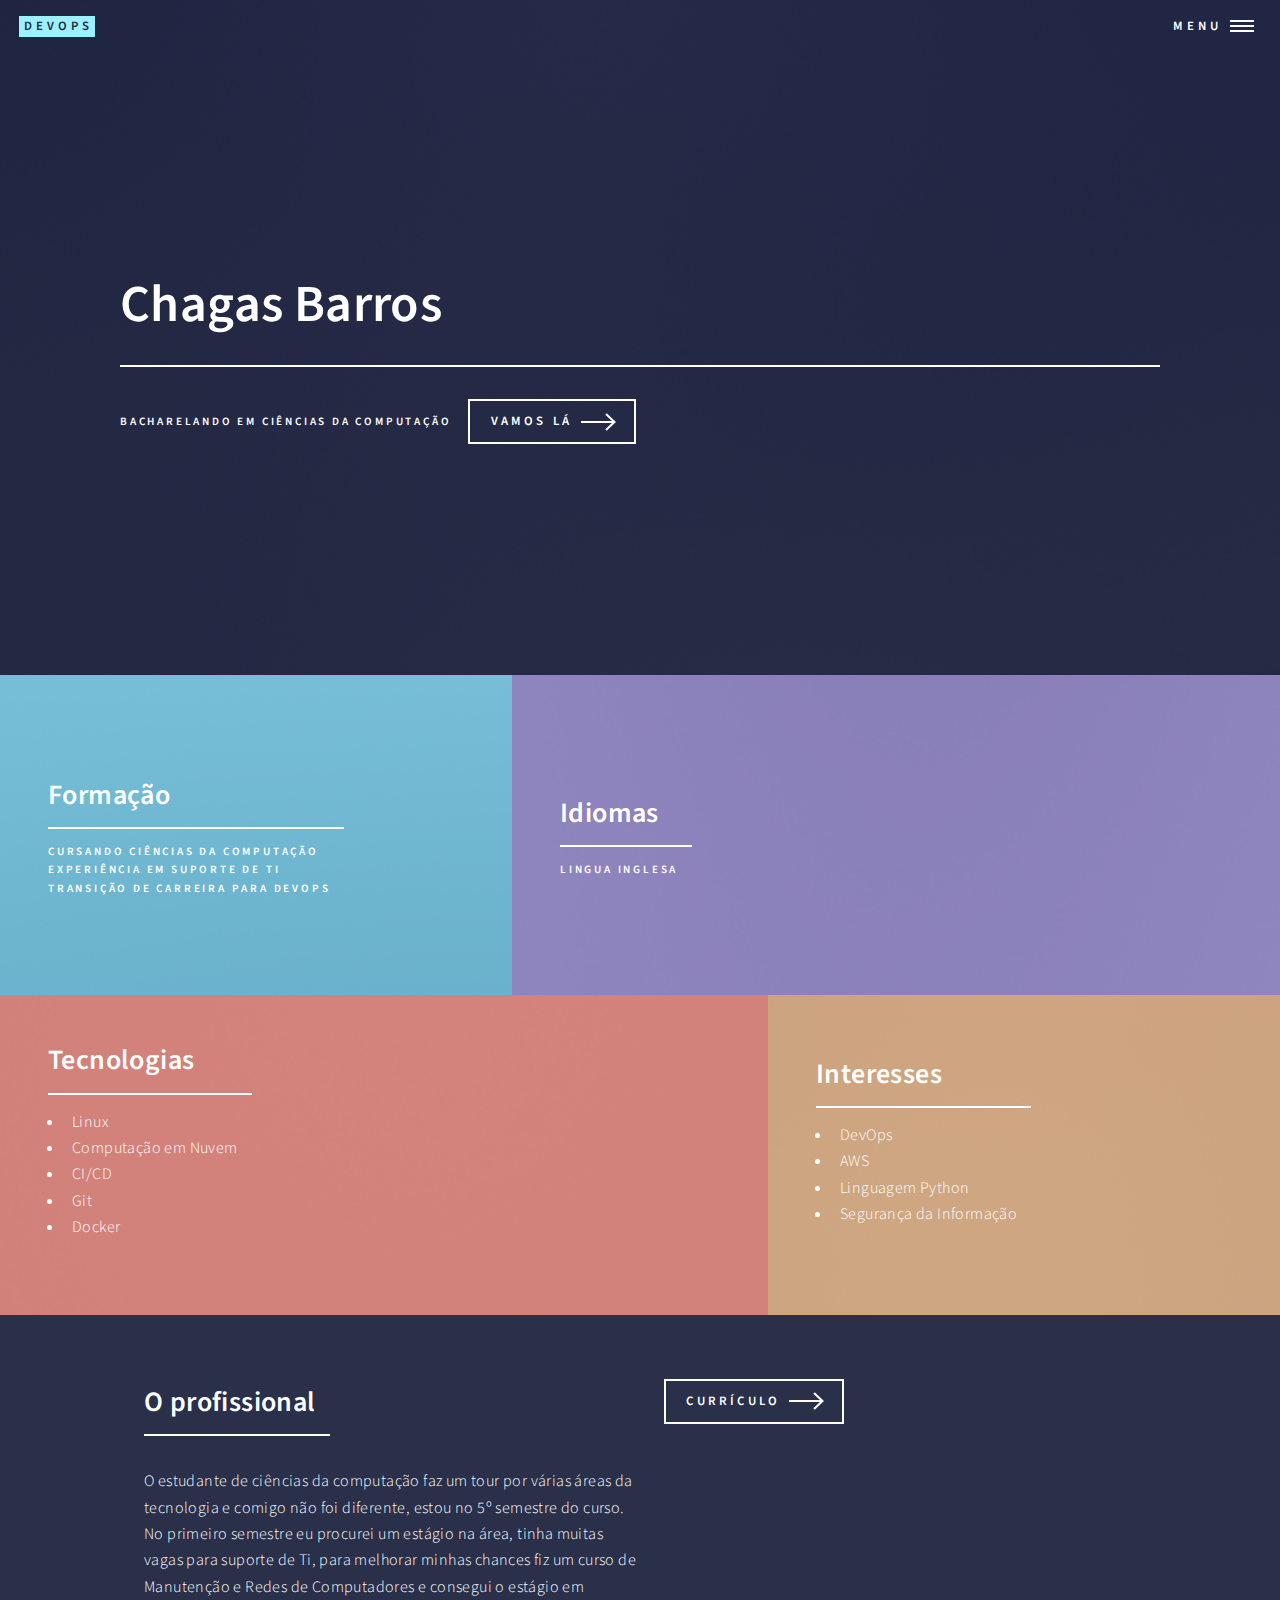
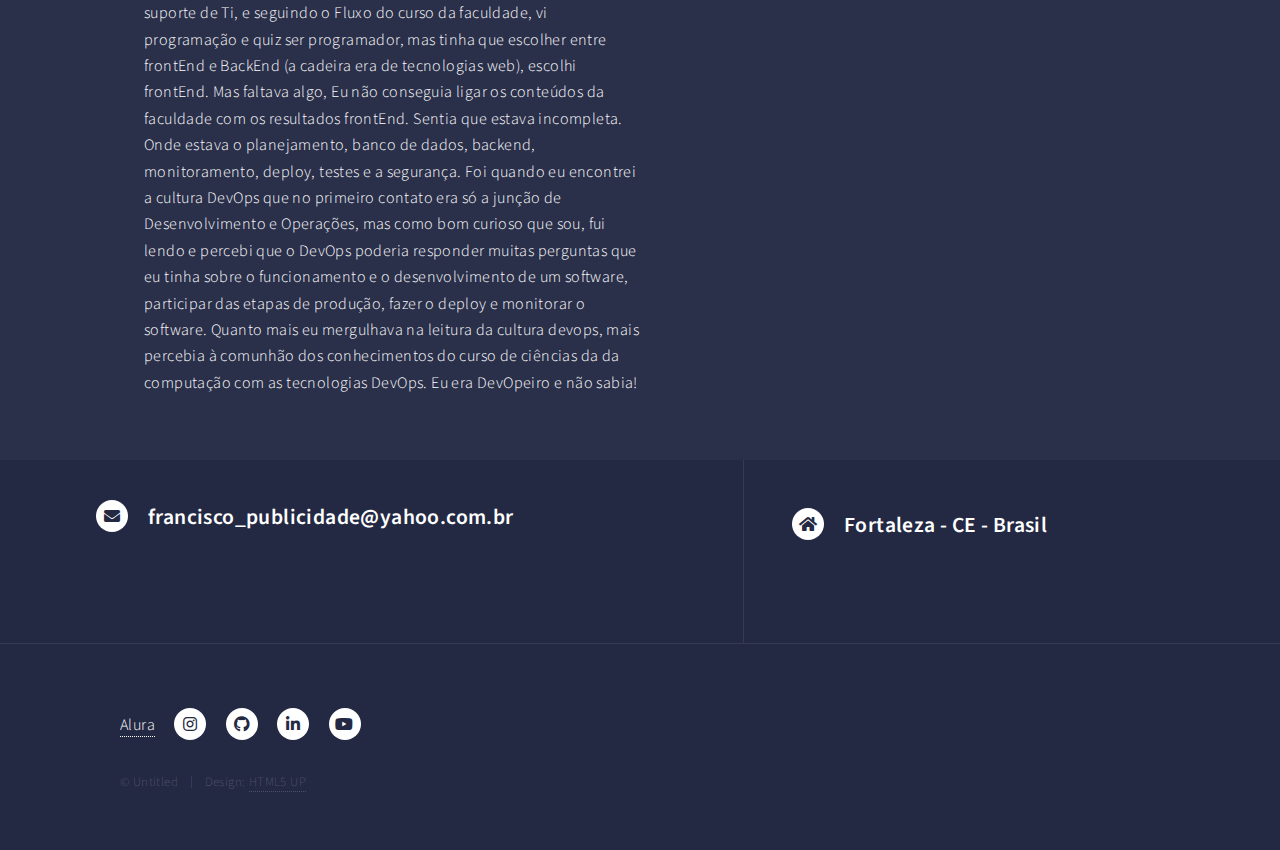
<file: index.html>
<!DOCTYPE HTML>
<html>
	<head>
		<title>DEVOPS</title>
		<meta charset="utf-8" />
		<meta name="viewport" content="width=device-width, initial-scale=1, user-scalable=no" />
		<link rel="stylesheet" href="assets/css/main.css" />
		<link rel="icon" type="image/icon"href="images/devops.ico" sizes="32x32">
		<noscript><link rel="stylesheet" href="assets/css/noscript.css" /></noscript>
	</head>
	<body class="is-preload">

		<div id="wrapper">
					<header id="header" class="alt">
						<a href="index.html" class="logo"><strong>DEVOPS</strong></a>
						<nav>
							<a href="#menu">Menu</a>
						</nav>
					</header>

					<nav id="menu">
							<ul class="links">
								<li><a href="index.html">Home</a></li>
								<li><a href="landing.html">Currículo</a></li>
								<!--<li><a href="elements.html">Portifólio</a></li>-->
							</ul>

					</nav>
					<section id="banner" class="major">
						<div class="inner">
								<header class="major">
									<h1>Chagas Barros</h1>
								</header>
						<div class="content">
								<p>Bacharelando em Ciências da Computação</p>
								<ul class="actions">
									<li><a href="#one" class="button next scrolly">Vamos lá</a></li>
								</ul>
						</div>
						</div>
					</section>

				<!-- Main -->
					<div id="main">

						<!-- One -->
							 <section id="one" class="tiles">
								
							
							
								<article>
									<span class="image">
										<img src="images/pic03.jpg" alt="" />
									</span>
									<header class="major">
										<h3><a href="landing.html" class="link">Formação</a></h3>
										<p>Cursando Ciências da Computação</p>
										<p>Experiência em Suporte de TI</p>
										<p>Transição de carreira para DevOps</p>
									</header>
								</article>
								<article>
									<span class="image">
										<img src="images/pic04.jpg" alt="" />
									</span>
									<header class="major">
										<h3><a href="landing.html" class="link">Idiomas</a></h3>
										<p>Lingua Inglesa</p>
									</header>
								</article>
								<article>
									<span class="image">
										<img src="images/pic05.jpg" alt="" />
									</span>
									<header class="major">
										<h3><a href="landing.html" class="link">Tecnologias</a></h3>
										<ul>
											<li>Linux</li>
											<li>Computação em Nuvem</li>
											<li>CI/CD</li>
											<li>Git</li>
											<li>Docker</li>
										</ul>
									</header>
								</article>
								<article>
									<span class="image">
										<img src="images/pic06.jpg" alt="" />
									</span>
									<header class="major">
										<h3><a href="landing.html" class="link">Interesses</a></h3>
										<ul>
											<li>DevOps</li>
											<li>AWS</li>
											<li>Linguagem Python</li>
											<li>Segurança da Informação</li>
										</ul>
									</header>
								</article>
							</section>

						<!-- Two -->
							<section id="two">
								<div class="inner row justify-content-between">
										<div class="col-6" >
											<header class="major">
												<h2>O profissional</h2>
											</header>
											<p>
												O estudante de ciências da computação faz um tour por várias
												áreas da tecnologia e comigo não foi diferente, estou no
												5º semestre do curso. No primeiro semestre eu procurei um
												estágio na área, tinha muitas vagas para suporte de Ti, para
												melhorar minhas chances fiz um curso de Manutenção e Redes de
												Computadores e consegui o estágio em suporte de Ti, e seguindo
												o Fluxo do curso da faculdade, vi programação e quiz ser
												programador, mas tinha que escolher entre frontEnd e BackEnd
												(a cadeira era de tecnologias web), escolhi frontEnd. Mas
												faltava algo, Eu não conseguia ligar os conteúdos da faculdade
												com os resultados frontEnd. Sentia que estava incompleta. Onde estava
												o planejamento, banco de dados, backend, monitoramento,
												deploy, testes e a segurança. Foi quando eu encontrei a cultura
												DevOps que no primeiro contato era só a junção de Desenvolvimento e
												Operações, mas como bom curioso que sou, fui lendo e percebi
												que o DevOps poderia responder muitas perguntas que eu tinha
												sobre o funcionamento e o desenvolvimento de um software,
												participar das etapas de produção, fazer o deploy e monitorar
												o software. Quanto mais eu mergulhava na leitura da cultura
												devops, mais percebia à comunhão dos conhecimentos do curso de ciências da
												da computação com as tecnologias DevOps. Eu era DevOpeiro e
												não sabia!
											</p>
										</div>
										<div class="col-6">
												<ul class="actions">
													<li><a href="landing.html" class="button next">CURRÍCULO</a></li>
												</ul>
										</div>

								</div>
							</section>

					</div>

				<!-- Contact -->
				<section id="contact">
					<div class="inner">
						<section>
							<form method="post" action="#">
								<div class="fields">
									<div class="contact-method">
										<span class="icon solid alt fa-envelope"></span>
										<h3>francisco_publicidade@yahoo.com.br</h3>
										<a href="#"></a>
									</div>
								</div>
							</form>
						</section>
						<section class="split">
							<section>
								<div class="contact-method">
									<span class="icon solid alt fa-home"></span>
									<h3>Fortaleza - CE - Brasil</h3>
								</div>
							</section>
						</section>
					</div>
				</section>

				<!-- Footer -->
					<footer id="footer">
						<div class="inner">
							<ul class="icons">
								<li><a href="https://cursos.alura.com.br/user/seuchagas"><span class="label">Alura</span></a></li>

								<li><a href="https://www.instagram.com/chagas__barros/" class="icon brands alt fa-instagram"><span class="label">Instagram</span></a></li>
								<li>
									<a href="https://github.com/chagas02" class="icon brands alt fa-github" target="_blank">
										<span class="label">GitHub</span>
									</a>
								</li>
								<li><a href="https://br.linkedin.com/in/francisco-das-chagas-barros-da-silva-7557a0211" class="icon brands alt fa-linkedin-in"><span class="label">LinkedIn</span></a></li>
								<li><a href="https://cursos.alura.com.br/user/seuchagas" class="icon brands alt fa-youtube"></a></li>
							</ul>
							<ul class="copyright">
								<li>&copy; Untitled</li><li>Design: <a href="https://html5up.net">HTML5 UP</a></li>
							</ul>
						</div>
					</footer>

			</div>

		<!-- Scripts -->
			<script src="assets/js/jquery.min.js"></script>
			<script src="assets/js/jquery.scrolly.min.js"></script>
			<script src="assets/js/jquery.scrollex.min.js"></script>
			<script src="assets/js/browser.min.js"></script>
			<script src="assets/js/breakpoints.min.js"></script>
			<script src="assets/js/util.js"></script>
			<script src="assets/js/main.js"></script>

	</body>
</html>
</file>
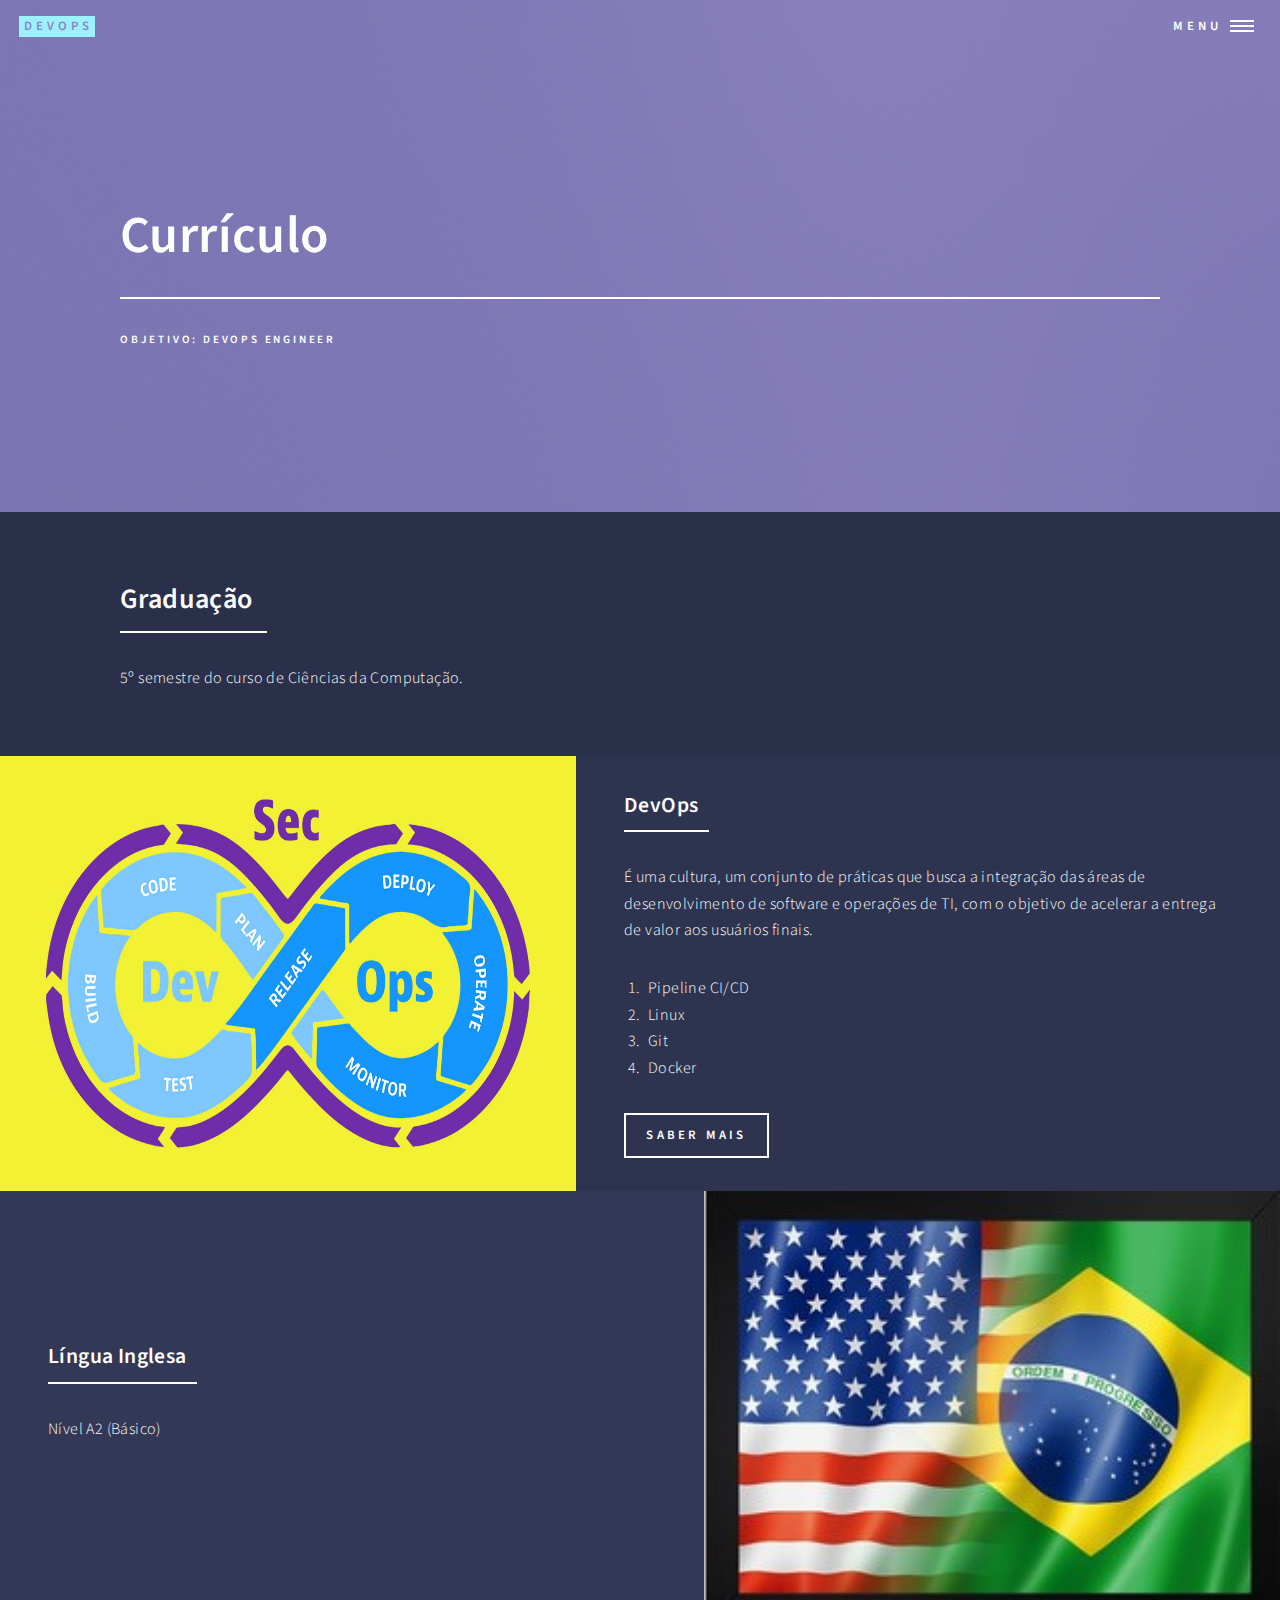
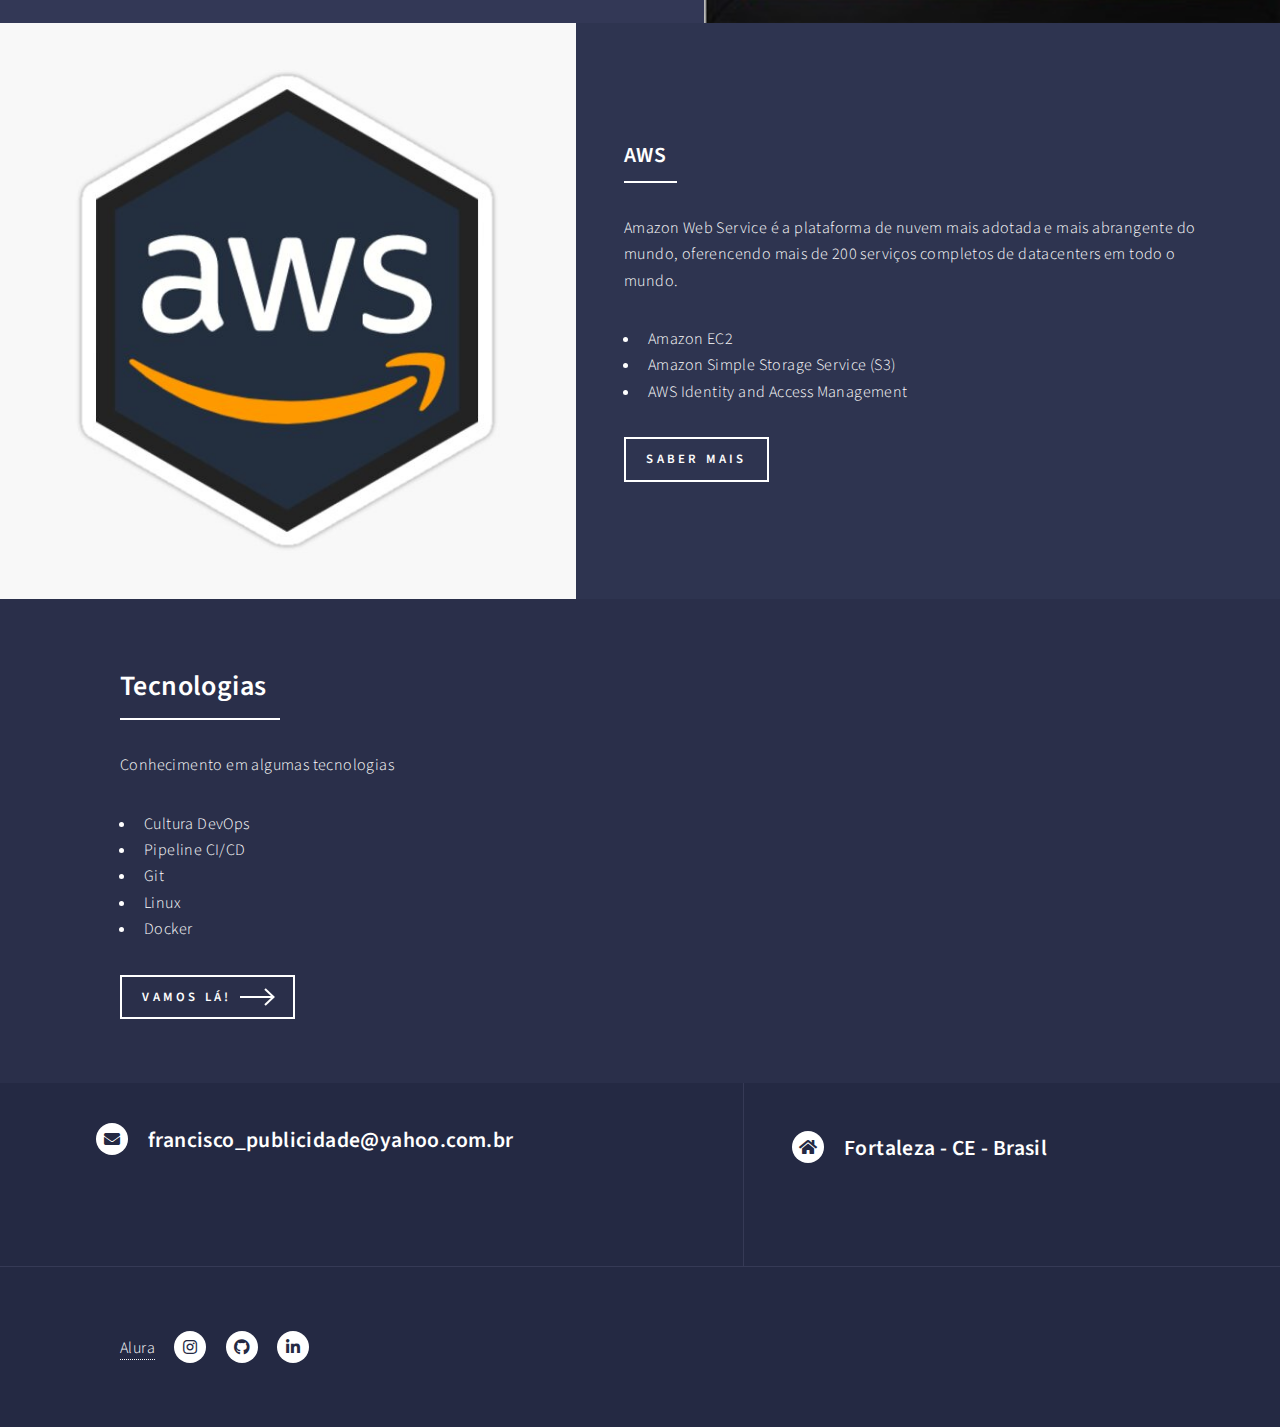
<file: landing.html>
<!DOCTYPE HTML>
<html>
	<head>
		<title>Grade Curricular</title>
		<meta charset="utf-8" />
		<meta name="viewport" content="width=device-width, initial-scale=1, user-scalable=no" />
		<link rel="stylesheet" href="assets/css/main.css" />
		<link rel="icon" type="image/icon"href="images/devops.ico" sizes="32x32">
		<noscript><link rel="stylesheet" href="assets/css/noscript.css" /></noscript>
	</head>
	<body class="is-preload">

			<div id="wrapper">


					<header id="header" class="alt style2">
						<a href="index.html" class="logo"><strong>DevOps</strong> <span></span></a>
						<nav>
							<a href="#menu">Menu</a>
						</nav>
					</header>


					<nav id="menu">
						<ul class="links">
							<li><a href="index.html">Home</a></li>
							<li><a href="landing.html">Currículo</a></li>
							<li><a href="elements.html">Portifólio</a></li>
						</ul>
					</nav>


					<section id="banner" class="style2">
						<div class="inner">
							<span class="image">
								<img src="images/pic07.jpg" alt="" />
							</span>
							<header class="major">
								<h1>Currículo</h1>
							</header>
							<div class="content">
								<p>Objetivo: DevOps Engineer</p>
							</div>
						</div>
					</section>

				<!-- Main -->
					<div id="main">

						<!-- One -->
							<section id="one">
								<div class="inner">
									<header class="major">
										<h2>Graduação</h2>
									</header>
									<p> 5º semestre  do curso de Ciências da Computação. </p>
								</div>
							</section>

						<!-- Two -->
							<section id="two" class="spotlights">
								<section>
									<a href="generic.html" class="image">
										<img src="images/DevSecOps.jpg" alt="" data-position="center center" />
									</a>
									<div class="content">
										<div class="inner">
											<header class="major">
												<h3>DevOps</h3>
											</header>
											<p>É uma cultura, um conjunto de práticas que busca a integração das áreas
												de desenvolvimento de software e operações de TI, com o objetivo de acelerar
												a entrega de valor aos usuários finais.
											</p>
													<ol>
														<li>Pipeline CI/CD</li>
														<li>Linux</li>
														<li>Git</li>
														<li>Docker</li>
													</ol>
											<ul class="actions">
												<li><a href="elements.html" class="button">Saber mais</a></li>
											</ul>
										</div>
									</div>
								</section>
								<section>
									<a href="generic.html" class="image">
										<img src="images/bandeira brasilUSA3.jpg" alt="" data-position="top center" />
									</a>
									<div class="content">
										<div class="inner">
											<header class="major">
												<h3>Língua Inglesa</h3>
											</header>
											<p>Nível A2 (Básico)</p>
											<ul class="actions">
												<!--<li><a href="generic.html" class="button">Saber mais</a></li>-->
											</ul>
										</div>
									</div>
								</section>
								<section>
									<a href="generic.html" class="image">
										<img src="images/aws2.jpg" alt="" data-position="25% 25%" />
									</a>
									<div class="content">
										<div class="inner">
											<header class="major">
												<h3>AWS</h3>
											</header>
											<p>Amazon Web Service é a plataforma de nuvem mais adotada e mais
												abrangente do mundo, oferencendo mais de 200 serviços completos
												de datacenters em todo o mundo.
											</p>
													<ul>
														<li>Amazon EC2</li>
														<li>Amazon Simple Storage Service (S3)</li>
														<li>AWS Identity and Access Management</li>
													</ul>
											<ul class="actions">
												<li><a href="aws.html" class="button">Saber mais</a></li>
											</ul>
										</div>
									</div>
								</section>
							</section>

						<!-- Three -->
							<section id="three">
								<div class="inner">
									<header class="major">
										<h2>Tecnologias</h2>
									</header>
									<p>Conhecimento em algumas tecnologias</p>
												<ul>
													<li>Cultura DevOps</li>
													<li>Pipeline CI/CD</li>
													<li>Git</li>
													<li>Linux</li>
													<li>Docker</li>
												</ul>
									<ul class="actions">
										<li><a href="tecnologias.html" class="button next">Vamos lá!</a></li>
									</ul>
								</div>
							</section>

					</div>

				<!-- Contact -->
					<section id="contact">
						<div class="inner">
							<section>
								<form method="post" action="#">
									<div class="fields">
										<div class="contact-method">
											<span class="icon solid alt fa-envelope"></span>
											<h3>francisco_publicidade@yahoo.com.br</h3>
											<a href="#"></a>
										</div>
									</div>
								</form>
							</section>
							<section class="split">
								<section>
									<div class="contact-method">
										<span class="icon solid alt fa-home"></span>
										<h3>Fortaleza - CE - Brasil</h3>
									</div>
								</section>
							</section>
						</div>
					</section>

				<!-- Footer -->
					<footer id="footer">
						<div class="inner">
							<ul class="icons">
								<li><a href="https://cursos.alura.com.br/user/seuchagas" >
									<span class="label">Alura</span> </a>
								</li>
							
								<li><a href="https://www.instagram.com/chagas__barros/" class="icon brands alt fa-instagram"><span class="label">Instagram</span></a></li>
								<li>
										<a href="https://github.com/chagas02" class="icon brands alt fa-github" target="_blank">
										<span class="label">GitHub</span></a>
								</li>
								<li><a href="https://br.linkedin.com/in/francisco-das-chagas-barros-da-silva-7557a0211" class="icon brands alt fa-linkedin-in"><span class="label">LinkedIn</span></a></li>
							</ul>
						</div>
					</footer>

			</div>

		<!-- Scripts -->
			<script src="assets/js/jquery.min.js"></script>
			<script src="assets/js/jquery.scrolly.min.js"></script>
			<script src="assets/js/jquery.scrollex.min.js"></script>
			<script src="assets/js/browser.min.js"></script>
			<script src="assets/js/breakpoints.min.js"></script>
			<script src="assets/js/util.js"></script>
			<script src="assets/js/main.js"></script>

	</body>
</html>
</file>
<file: assets/css/noscript.css>
/*
	Forty by HTML5 UP
	html5up.net | @ajlkn
	Free for personal and commercial use under the CCA 3.0 license (html5up.net/license)
*/

/* Banner */

	body.is-preload #banner:after {
		opacity: 0.85;
	}

	body.is-preload #banner > .inner {
		-moz-filter: none;
		-webkit-filter: none;
		-ms-filter: none;
		filter: none;
		-moz-transform: none;
		-webkit-transform: none;
		-ms-transform: none;
		transform: none;
		opacity: 1;
	}
</file>
<file: assets/css/main.css>
@import url(fontawesome-all.min.css);
@import url("https://fonts.googleapis.com/css?family=Source+Sans+Pro:300,300italic,600,600italic");

/*
	Forty by HTML5 UP
	html5up.net | @ajlkn
	Free for personal and commercial use under the CCA 3.0 license (html5up.net/license)
*/

html, body, div, span, applet, object,
iframe, h1, h2, h3, h4, h5, h6, p, blockquote,
pre, a, abbr, acronym, address, big, cite,
code, del, dfn, em, img, ins, kbd, q, s, samp,
small, strike, strong, sub, sup, tt, var, b,
u, i, center, dl, dt, dd, ol, ul, li, fieldset,
form, label, legend, table, caption, tbody,
tfoot, thead, tr, th, td, article, aside,
canvas, details, embed, figure, figcaption,
footer, header, hgroup, menu, nav, output, ruby,
section, summary, time, mark, audio, video {
	margin: 0;
	padding: 0;
	border: 0;
	font-size: 100%;
	font: inherit;
	vertical-align: baseline;}

article, aside, details, figcaption, figure,
footer, header, hgroup, menu, nav, section {
	display: block;}

body {
	line-height: 1;
}
img {

	height:100%;
}

ol, ul {
	list-style: none;
}

blockquote, q {
	quotes: none;
}

	blockquote:before, blockquote:after, q:before, q:after {
		content: '';
		content: none;
	}

table {
	border-collapse: collapse;
	border-spacing: 0;
}

body {
	-webkit-text-size-adjust: none;
}

mark {
	background-color: transparent;
	color: inherit;
}

input::-moz-focus-inner {
	border: 0;
	padding: 0;
}

input, select, textarea {
	-moz-appearance: none;
	-webkit-appearance: none;
	-ms-appearance: none;
	appearance: none;
}

/* Basic */

	@-ms-viewport {
		width: device-width;
	}

	body {
		-ms-overflow-style: scrollbar;
	}

	@media screen and (max-width: 480px) {

		html, body {
			min-width: 320px;
		}

	}

	html {
		box-sizing: border-box;
	}

	*, *:before, *:after {
		box-sizing: inherit;
	}

	body {
		background: #242943;
	}

		body.is-preload *, body.is-preload *:before, body.is-preload *:after {
			-moz-animation: none !important;
			-webkit-animation: none !important;
			-ms-animation: none !important;
			animation: none !important;
			-moz-transition: none !important;
			-webkit-transition: none !important;
			-ms-transition: none !important;
			transition: none !important;
		}

/* Type */

	body, input, select, textarea {
		color: #ffffff;
		font-family: "Source Sans Pro", Helvetica, sans-serif;
		font-size: 17pt;
		font-weight: 300;
		letter-spacing: 0.025em;
		line-height: 1.65;
	}

		@media screen and (max-width: 1680px) {

			body, input, select, textarea {
				font-size: 14pt;
			}

		}

		@media screen and (max-width: 1280px) {

			body, input, select, textarea {
				font-size: 12pt;
			}

		}

		@media screen and (max-width: 360px) {

			body, input, select, textarea {
				font-size: 11pt;
			}

		}

	a {
		-moz-transition: color 0.2s ease-in-out, border-bottom-color 0.2s ease-in-out;
		-webkit-transition: color 0.2s ease-in-out, border-bottom-color 0.2s ease-in-out;
		-ms-transition: color 0.2s ease-in-out, border-bottom-color 0.2s ease-in-out;
		transition: color 0.2s ease-in-out, border-bottom-color 0.2s ease-in-out;
		border-bottom: dotted 1px;
		color: inherit;
		text-decoration: none;
	}

		a:hover {
			border-bottom-color: transparent;
			color: #9bf1ff !important;
		}

		a:active {
			color: #53e3fb !important;
		}

	strong, b {
		color: #ffffff;
		font-weight: 600;
	}

	em, i {
		font-style: italic;
	}

	p {
		margin: 0 0 2em 0;
	}

	h1, h2, h3, h4, h5, h6 {
		color: #ffffff;
		font-weight: 600;
		line-height: 1.65;
		margin: 0 0 1em 0;
	}

		h1 a, h2 a, h3 a, h4 a, h5 a, h6 a {
			color: inherit;
			border-bottom: 0;
		}

	h1 {
		font-size: 2.5em;
	}

	h2 {
		font-size: 1.75em;
	}

	h3 {
		font-size: 1.35em;
	}
	h3.logica {
		text-align: center;
		font-size: 4em;
	}

	h4 {
		font-size: 1.1em;
	}

	h5 {
		font-size: 0.9em;
	}

	h6 {
		font-size: 0.7em;
	}

	@media screen and (max-width: 736px) {

		h1 {
			font-size: 2em;
		}

		h2 {
			font-size: 1.5em;
		}

		h3 {
			font-size: 1.25em;
		}

	}

	sub {
		font-size: 0.8em;
		position: relative;
		top: 0.5em;
	}

	sup {
		font-size: 0.8em;
		position: relative;
		top: -0.5em;
	}

	blockquote {
		border-left: solid 4px rgba(212, 212, 255, 0.1);
		font-style: italic;
		margin: 0 0 2em 0;
		padding: 0.5em 0 0.5em 2em;
	}

	code {
		background: rgba(212, 212, 255, 0.035);
		font-family: "Courier New", monospace;
		font-size: 0.9em;
		margin: 0 0.25em;
		padding: 0.25em 0.65em;
	}

	pre {
		-webkit-overflow-scrolling: touch;
		font-family: "Courier New", monospace;
		font-size: 0.9em;
		margin: 0 0 2em 0;
	}

		pre code {
			display: block;
			line-height: 1.75;
			padding: 1em 1.5em;
			overflow-x: auto;
		}

	hr {
		border: 0;
		border-bottom: solid 1px rgba(212, 212, 255, 0.1);
		margin: 2em 0;
	}

		hr.major {
			margin: 3em 0;
		}

	.align-left {
		text-align: left;
	}

	.align-center {
		text-align: center;
	}

	.align-right {
		text-align: right;
	}

/* Row */

	.row {
		display: flex;
		flex-wrap: wrap;
		box-sizing: border-box;
		align-items: stretch;
	}

		.row > * {
			box-sizing: border-box;
		}

		.row.gtr-uniform > * > :last-child {
			margin-bottom: 0;
		}

		.row.aln-left {
			justify-content: flex-start;
		}

		.row.aln-center {
			justify-content: center;
		}

		.row.aln-right {
			justify-content: flex-end;
		}

		.row.aln-top {
			align-items: flex-start;
		}

		.row.aln-middle {
			align-items: center;
		}

		.row.aln-bottom {
			align-items: flex-end;
		}

		.row > .imp {
			order: -1;
		}

		.row > .col-1 {
			width: 8.33333%;
		}

		.row > .off-1 {
			margin-left: 8.33333%;
		}

		.row > .col-2 {
			width: 16.66667%;
		}

		.row > .off-2 {
			margin-left: 16.66667%;
		}

		.row > .col-3 {
			width: 25%;
		}

		.row > .off-3 {
			margin-left: 25%;
		}

		.row > .col-4 {
			width: 33.33333%;
		}

		.row > .off-4 {
			margin-left: 33.33333%;
		}

		.row > .col-5 {
			width: 41.66667%;
		}

		.row > .off-5 {
			margin-left: 41.66667%;
		}

		.row > .col-6 {
			width: 50%;
		}

		.row > .off-6 {
			margin-left: 50%;
		}

		.row > .col-7 {
			width: 58.33333%;
		}

		.row > .off-7 {
			margin-left: 58.33333%;
		}

		.row > .col-8 {
			width: 66.66667%;
		}

		.row > .off-8 {
			margin-left: 66.66667%;
		}

		.row > .col-9 {
			width: 75%;
		}

		.row > .off-9 {
			margin-left: 75%;
		}

		.row > .col-10 {
			width: 83.33333%;
		}

		.row > .off-10 {
			margin-left: 83.33333%;
		}

		.row > .col-11 {
			width: 91.66667%;
		}

		.row > .off-11 {
			margin-left: 91.66667%;
		}

		.row > .col-12 {
			width: 100%;
		}

		.row > .off-12 {
			margin-left: 100%;
		}

		.row.gtr-0 {
			margin-top: 0;
			margin-left: 0em;
		}

			.row.gtr-0 > * {
				padding: 0 0 0 0em;
			}

			.row.gtr-0.gtr-uniform {
				margin-top: 0em;
			}

				.row.gtr-0.gtr-uniform > * {
					padding-top: 0em;
				}

		.row.gtr-25 {
			margin-top: 0;
			margin-left: -0.5em;
		}

			.row.gtr-25 > * {
				padding: 0 0 0 0.5em;
			}

			.row.gtr-25.gtr-uniform {
				margin-top: -0.5em;
			}

				.row.gtr-25.gtr-uniform > * {
					padding-top: 0.5em;
				}

		.row.gtr-50 {
			margin-top: 0;
			margin-left: -1em;
		}

			.row.gtr-50 > * {
				padding: 0 0 0 1em;
			}

			.row.gtr-50.gtr-uniform {
				margin-top: -1em;
			}

				.row.gtr-50.gtr-uniform > * {
					padding-top: 1em;
				}

		.row {
			margin-top: 0;
			margin-left: -2em;
		}

			.row > * {
				padding: 0 0 0 2em;
			}

			.row.gtr-uniform {
				margin-top: -2em;
			}

				.row.gtr-uniform > * {
					padding-top: 2em;
				}

		.row.gtr-150 {
			margin-top: 0;
			margin-left: -3em;
		}

			.row.gtr-150 > * {
				padding: 0 0 0 3em;
			}

			.row.gtr-150.gtr-uniform {
				margin-top: -3em;
			}

				.row.gtr-150.gtr-uniform > * {
					padding-top: 3em;
				}

		.row.gtr-200 {
			margin-top: 0;
			margin-left: -4em;
		}

			.row.gtr-200 > * {
				padding: 0 0 0 4em;
			}

			.row.gtr-200.gtr-uniform {
				margin-top: -4em;
			}

				.row.gtr-200.gtr-uniform > * {
					padding-top: 4em;
				}

		@media screen and (max-width: 1680px) {

			.row {
				display: flex;
				flex-wrap: wrap;
				box-sizing: border-box;
				align-items: stretch;
			}

				.row > * {
					box-sizing: border-box;
				}

				.row.gtr-uniform > * > :last-child {
					margin-bottom: 0;
				}

				.row.aln-left {
					justify-content: flex-start;
				}

				.row.aln-center {
					justify-content: center;
				}

				.row.aln-right {
					justify-content: flex-end;
				}

				.row.aln-top {
					align-items: flex-start;
				}

				.row.aln-middle {
					align-items: center;
				}

				.row.aln-bottom {
					align-items: flex-end;
				}

				.row > .imp-xlarge {
					order: -1;
				}

				.row > .col-1-xlarge {
					width: 8.33333%;
				}

				.row > .off-1-xlarge {
					margin-left: 8.33333%;
				}

				.row > .col-2-xlarge {
					width: 16.66667%;
				}

				.row > .off-2-xlarge {
					margin-left: 16.66667%;
				}

				.row > .col-3-xlarge {
					width: 25%;
				}

				.row > .off-3-xlarge {
					margin-left: 25%;
				}

				.row > .col-4-xlarge {
					width: 33.33333%;
				}

				.row > .off-4-xlarge {
					margin-left: 33.33333%;
				}

				.row > .col-5-xlarge {
					width: 41.66667%;
				}

				.row > .off-5-xlarge {
					margin-left: 41.66667%;
				}

				.row > .col-6-xlarge {
					width: 50%;
				}

				.row > .off-6-xlarge {
					margin-left: 50%;
				}

				.row > .col-7-xlarge {
					width: 58.33333%;
				}

				.row > .off-7-xlarge {
					margin-left: 58.33333%;
				}

				.row > .col-8-xlarge {
					width: 66.66667%;
				}

				.row > .off-8-xlarge {
					margin-left: 66.66667%;
				}

				.row > .col-9-xlarge {
					width: 75%;
				}

				.row > .off-9-xlarge {
					margin-left: 75%;
				}

				.row > .col-10-xlarge {
					width: 83.33333%;
				}

				.row > .off-10-xlarge {
					margin-left: 83.33333%;
				}

				.row > .col-11-xlarge {
					width: 91.66667%;
				}

				.row > .off-11-xlarge {
					margin-left: 91.66667%;
				}

				.row > .col-12-xlarge {
					width: 100%;
				}

				.row > .off-12-xlarge {
					margin-left: 100%;
				}

				.row.gtr-0 {
					margin-top: 0;
					margin-left: 0em;
				}

					.row.gtr-0 > * {
						padding: 0 0 0 0em;
					}

					.row.gtr-0.gtr-uniform {
						margin-top: 0em;
					}

						.row.gtr-0.gtr-uniform > * {
							padding-top: 0em;
						}

				.row.gtr-25 {
					margin-top: 0;
					margin-left: -0.5em;
				}

					.row.gtr-25 > * {
						padding: 0 0 0 0.5em;
					}

					.row.gtr-25.gtr-uniform {
						margin-top: -0.5em;
					}

						.row.gtr-25.gtr-uniform > * {
							padding-top: 0.5em;
						}

				.row.gtr-50 {
					margin-top: 0;
					margin-left: -1em;
				}

					.row.gtr-50 > * {
						padding: 0 0 0 1em;
					}

					.row.gtr-50.gtr-uniform {
						margin-top: -1em;
					}

						.row.gtr-50.gtr-uniform > * {
							padding-top: 1em;
						}

				.row {
					margin-top: 0;
					margin-left: -2em;
				}

					.row > * {
						padding: 0 0 0 2em;
					}

					.row.gtr-uniform {
						margin-top: -2em;
					}

						.row.gtr-uniform > * {
							padding-top: 2em;
						}

				.row.gtr-150 {
					margin-top: 0;
					margin-left: -3em;
				}

					.row.gtr-150 > * {
						padding: 0 0 0 3em;
					}

					.row.gtr-150.gtr-uniform {
						margin-top: -3em;
					}

						.row.gtr-150.gtr-uniform > * {
							padding-top: 3em;
						}

				.row.gtr-200 {
					margin-top: 0;
					margin-left: -4em;
				}

					.row.gtr-200 > * {
						padding: 0 0 0 4em;
					}

					.row.gtr-200.gtr-uniform {
						margin-top: -4em;
					}

						.row.gtr-200.gtr-uniform > * {
							padding-top: 4em;
						}

		}

		@media screen and (max-width: 1280px) {

			.row {
				display: flex;
				flex-wrap: wrap;
				box-sizing: border-box;
				align-items: stretch;
			}

				.row > * {
					box-sizing: border-box;
				}

				.row.gtr-uniform > * > :last-child {
					margin-bottom: 0;
				}

				.row.aln-left {
					justify-content: flex-start;
				}

				.row.aln-center {
					justify-content: center;
				}

				.row.aln-right {
					justify-content: flex-end;
				}

				.row.aln-top {
					align-items: flex-start;
				}

				.row.aln-middle {
					align-items: center;
				}

				.row.aln-bottom {
					align-items: flex-end;
				}

				.row > .imp-large {
					order: -1;
				}

				.row > .col-1-large {
					width: 8.33333%;
				}

				.row > .off-1-large {
					margin-left: 8.33333%;
				}

				.row > .col-2-large {
					width: 16.66667%;
				}

				.row > .off-2-large {
					margin-left: 16.66667%;
				}

				.row > .col-3-large {
					width: 25%;
				}

				.row > .off-3-large {
					margin-left: 25%;
				}

				.row > .col-4-large {
					width: 33.33333%;
				}

				.row > .off-4-large {
					margin-left: 33.33333%;
				}

				.row > .col-5-large {
					width: 41.66667%;
				}

				.row > .off-5-large {
					margin-left: 41.66667%;
				}

				.row > .col-6-large {
					width: 50%;
				}

				.row > .off-6-large {
					margin-left: 50%;
				}

				.row > .col-7-large {
					width: 58.33333%;
				}

				.row > .off-7-large {
					margin-left: 58.33333%;
				}

				.row > .col-8-large {
					width: 66.66667%;
				}

				.row > .off-8-large {
					margin-left: 66.66667%;
				}

				.row > .col-9-large {
					width: 75%;
				}

				.row > .off-9-large {
					margin-left: 75%;
				}

				.row > .col-10-large {
					width: 83.33333%;
				}

				.row > .off-10-large {
					margin-left: 83.33333%;
				}

				.row > .col-11-large {
					width: 91.66667%;
				}

				.row > .off-11-large {
					margin-left: 91.66667%;
				}

				.row > .col-12-large {
					width: 100%;
				}

				.row > .off-12-large {
					margin-left: 100%;
				}

				.row.gtr-0 {
					margin-top: 0;
					margin-left: 0em;
				}

					.row.gtr-0 > * {
						padding: 0 0 0 0em;
					}

					.row.gtr-0.gtr-uniform {
						margin-top: 0em;
					}

						.row.gtr-0.gtr-uniform > * {
							padding-top: 0em;
						}

				.row.gtr-25 {
					margin-top: 0;
					margin-left: -0.375em;
				}

					.row.gtr-25 > * {
						padding: 0 0 0 0.375em;
					}

					.row.gtr-25.gtr-uniform {
						margin-top: -0.375em;
					}

						.row.gtr-25.gtr-uniform > * {
							padding-top: 0.375em;
						}

				.row.gtr-50 {
					margin-top: 0;
					margin-left: -0.75em;
				}

					.row.gtr-50 > * {
						padding: 0 0 0 0.75em;
					}

					.row.gtr-50.gtr-uniform {
						margin-top: -0.75em;
					}

						.row.gtr-50.gtr-uniform > * {
							padding-top: 0.75em;
						}

				.row {
					margin-top: 0;
					margin-left: -1.5em;
				}

					.row > * {
						padding: 0 0 0 1.5em;
					}

					.row.gtr-uniform {
						margin-top: -1.5em;
					}

						.row.gtr-uniform > * {
							padding-top: 1.5em;
						}

				.row.gtr-150 {
					margin-top: 0;
					margin-left: -2.25em;
				}

					.row.gtr-150 > * {
						padding: 0 0 0 2.25em;
					}

					.row.gtr-150.gtr-uniform {
						margin-top: -2.25em;
					}

						.row.gtr-150.gtr-uniform > * {
							padding-top: 2.25em;
						}

				.row.gtr-200 {
					margin-top: 0;
					margin-left: -3em;
				}

					.row.gtr-200 > * {
						padding: 0 0 0 3em;
					}

					.row.gtr-200.gtr-uniform {
						margin-top: -3em;
					}

						.row.gtr-200.gtr-uniform > * {
							padding-top: 3em;
						}

		}

		@media screen and (max-width: 980px) {

			.row {
				display: flex;
				flex-wrap: wrap;
				box-sizing: border-box;
				align-items: stretch;
			}

				.row > * {
					box-sizing: border-box;
				}

				.row.gtr-uniform > * > :last-child {
					margin-bottom: 0;
				}

				.row.aln-left {
					justify-content: flex-start;
				}

				.row.aln-center {
					justify-content: center;
				}

				.row.aln-right {
					justify-content: flex-end;
				}

				.row.aln-top {
					align-items: flex-start;
				}

				.row.aln-middle {
					align-items: center;
				}

				.row.aln-bottom {
					align-items: flex-end;
				}

				.row > .imp-medium {
					order: -1;
				}

				.row > .col-1-medium {
					width: 8.33333%;
				}

				.row > .off-1-medium {
					margin-left: 8.33333%;
				}

				.row > .col-2-medium {
					width: 16.66667%;
				}

				.row > .off-2-medium {
					margin-left: 16.66667%;
				}

				.row > .col-3-medium {
					width: 25%;
				}

				.row > .off-3-medium {
					margin-left: 25%;
				}

				.row > .col-4-medium {
					width: 33.33333%;
				}

				.row > .off-4-medium {
					margin-left: 33.33333%;
				}

				.row > .col-5-medium {
					width: 41.66667%;
				}

				.row > .off-5-medium {
					margin-left: 41.66667%;
				}

				.row > .col-6-medium {
					width: 50%;
				}

				.row > .off-6-medium {
					margin-left: 50%;
				}

				.row > .col-7-medium {
					width: 58.33333%;
				}

				.row > .off-7-medium {
					margin-left: 58.33333%;
				}

				.row > .col-8-medium {
					width: 66.66667%;
				}

				.row > .off-8-medium {
					margin-left: 66.66667%;
				}

				.row > .col-9-medium {
					width: 75%;
				}

				.row > .off-9-medium {
					margin-left: 75%;
				}

				.row > .col-10-medium {
					width: 83.33333%;
				}

				.row > .off-10-medium {
					margin-left: 83.33333%;
				}

				.row > .col-11-medium {
					width: 91.66667%;
				}

				.row > .off-11-medium {
					margin-left: 91.66667%;
				}

				.row > .col-12-medium {
					width: 100%;
				}

				.row > .off-12-medium {
					margin-left: 100%;
				}

				.row.gtr-0 {
					margin-top: 0;
					margin-left: 0em;
				}

					.row.gtr-0 > * {
						padding: 0 0 0 0em;
					}

					.row.gtr-0.gtr-uniform {
						margin-top: 0em;
					}

						.row.gtr-0.gtr-uniform > * {
							padding-top: 0em;
						}

				.row.gtr-25 {
					margin-top: 0;
					margin-left: -0.375em;
				}

					.row.gtr-25 > * {
						padding: 0 0 0 0.375em;
					}

					.row.gtr-25.gtr-uniform {
						margin-top: -0.375em;
					}

						.row.gtr-25.gtr-uniform > * {
							padding-top: 0.375em;
						}

				.row.gtr-50 {
					margin-top: 0;
					margin-left: -0.75em;
				}

					.row.gtr-50 > * {
						padding: 0 0 0 0.75em;
					}

					.row.gtr-50.gtr-uniform {
						margin-top: -0.75em;
					}

						.row.gtr-50.gtr-uniform > * {
							padding-top: 0.75em;
						}

				.row {
					margin-top: 0;
					margin-left: -1.5em;
				}

					.row > * {
						padding: 0 0 0 1.5em;
					}

					.row.gtr-uniform {
						margin-top: -1.5em;
					}

						.row.gtr-uniform > * {
							padding-top: 1.5em;
						}

				.row.gtr-150 {
					margin-top: 0;
					margin-left: -2.25em;
				}

					.row.gtr-150 > * {
						padding: 0 0 0 2.25em;
					}

					.row.gtr-150.gtr-uniform {
						margin-top: -2.25em;
					}

						.row.gtr-150.gtr-uniform > * {
							padding-top: 2.25em;
						}

				.row.gtr-200 {
					margin-top: 0;
					margin-left: -3em;
				}

					.row.gtr-200 > * {
						padding: 0 0 0 3em;
					}

					.row.gtr-200.gtr-uniform {
						margin-top: -3em;
					}

						.row.gtr-200.gtr-uniform > * {
							padding-top: 3em;
						}

		}

		@media screen and (max-width: 736px) {

			.row {
				display: flex;
				flex-wrap: wrap;
				box-sizing: border-box;
				align-items: stretch;
			}

				.row > * {
					box-sizing: border-box;
				}

				.row.gtr-uniform > * > :last-child {
					margin-bottom: 0;
				}

				.row.aln-left {
					justify-content: flex-start;
				}

				.row.aln-center {
					justify-content: center;
				}

				.row.aln-right {
					justify-content: flex-end;
				}

				.row.aln-top {
					align-items: flex-start;
				}

				.row.aln-middle {
					align-items: center;
				}

				.row.aln-bottom {
					align-items: flex-end;
				}

				.row > .imp-small {
					order: -1;
				}

				.row > .col-1-small {
					width: 8.33333%;
				}

				.row > .off-1-small {
					margin-left: 8.33333%;
				}

				.row > .col-2-small {
					width: 16.66667%;
				}

				.row > .off-2-small {
					margin-left: 16.66667%;
				}

				.row > .col-3-small {
					width: 25%;
				}

				.row > .off-3-small {
					margin-left: 25%;
				}

				.row > .col-4-small {
					width: 33.33333%;
				}

				.row > .off-4-small {
					margin-left: 33.33333%;
				}

				.row > .col-5-small {
					width: 41.66667%;
				}

				.row > .off-5-small {
					margin-left: 41.66667%;
				}

				.row > .col-6-small {
					width: 50%;
				}

				.row > .off-6-small {
					margin-left: 50%;
				}

				.row > .col-7-small {
					width: 58.33333%;
				}

				.row > .off-7-small {
					margin-left: 58.33333%;
				}

				.row > .col-8-small {
					width: 66.66667%;
				}

				.row > .off-8-small {
					margin-left: 66.66667%;
				}

				.row > .col-9-small {
					width: 75%;
				}

				.row > .off-9-small {
					margin-left: 75%;
				}

				.row > .col-10-small {
					width: 83.33333%;
				}

				.row > .off-10-small {
					margin-left: 83.33333%;
				}

				.row > .col-11-small {
					width: 91.66667%;
				}

				.row > .off-11-small {
					margin-left: 91.66667%;
				}

				.row > .col-12-small {
					width: 100%;
				}

				.row > .off-12-small {
					margin-left: 100%;
				}

				.row.gtr-0 {
					margin-top: 0;
					margin-left: 0em;
				}

					.row.gtr-0 > * {
						padding: 0 0 0 0em;
					}

					.row.gtr-0.gtr-uniform {
						margin-top: 0em;
					}

						.row.gtr-0.gtr-uniform > * {
							padding-top: 0em;
						}

				.row.gtr-25 {
					margin-top: 0;
					margin-left: -0.3125em;
				}

					.row.gtr-25 > * {
						padding: 0 0 0 0.3125em;
					}

					.row.gtr-25.gtr-uniform {
						margin-top: -0.3125em;
					}

						.row.gtr-25.gtr-uniform > * {
							padding-top: 0.3125em;
						}

				.row.gtr-50 {
					margin-top: 0;
					margin-left: -0.625em;
				}

					.row.gtr-50 > * {
						padding: 0 0 0 0.625em;
					}

					.row.gtr-50.gtr-uniform {
						margin-top: -0.625em;
					}

						.row.gtr-50.gtr-uniform > * {
							padding-top: 0.625em;
						}

				.row {
					margin-top: 0;
					margin-left: -1.25em;
				}

					.row > * {
						padding: 0 0 0 1.25em;
					}

					.row.gtr-uniform {
						margin-top: -1.25em;
					}

						.row.gtr-uniform > * {
							padding-top: 1.25em;
						}

				.row.gtr-150 {
					margin-top: 0;
					margin-left: -1.875em;
				}

					.row.gtr-150 > * {
						padding: 0 0 0 1.875em;
					}

					.row.gtr-150.gtr-uniform {
						margin-top: -1.875em;
					}

						.row.gtr-150.gtr-uniform > * {
							padding-top: 1.875em;
						}

				.row.gtr-200 {
					margin-top: 0;
					margin-left: -2.5em;
				}

					.row.gtr-200 > * {
						padding: 0 0 0 2.5em;
					}

					.row.gtr-200.gtr-uniform {
						margin-top: -2.5em;
					}

						.row.gtr-200.gtr-uniform > * {
							padding-top: 2.5em;
						}

		}

		@media screen and (max-width: 480px) {

			.row {
				display: flex;
				flex-wrap: wrap;
				box-sizing: border-box;
				align-items: stretch;
			}

				.row > * {
					box-sizing: border-box;
				}

				.row.gtr-uniform > * > :last-child {
					margin-bottom: 0;
				}

				.row.aln-left {
					justify-content: flex-start;
				}

				.row.aln-center {
					justify-content: center;
				}

				.row.aln-right {
					justify-content: flex-end;
				}

				.row.aln-top {
					align-items: flex-start;
				}

				.row.aln-middle {
					align-items: center;
				}

				.row.aln-bottom {
					align-items: flex-end;
				}

				.row > .imp-xsmall {
					order: -1;
				}

				.row > .col-1-xsmall {
					width: 8.33333%;
				}

				.row > .off-1-xsmall {
					margin-left: 8.33333%;
				}

				.row > .col-2-xsmall {
					width: 16.66667%;
				}

				.row > .off-2-xsmall {
					margin-left: 16.66667%;
				}

				.row > .col-3-xsmall {
					width: 25%;
				}

				.row > .off-3-xsmall {
					margin-left: 25%;
				}

				.row > .col-4-xsmall {
					width: 33.33333%;
				}

				.row > .off-4-xsmall {
					margin-left: 33.33333%;
				}

				.row > .col-5-xsmall {
					width: 41.66667%;
				}

				.row > .off-5-xsmall {
					margin-left: 41.66667%;
				}

				.row > .col-6-xsmall {
					width: 50%;
				}

				.row > .off-6-xsmall {
					margin-left: 50%;
				}

				.row > .col-7-xsmall {
					width: 58.33333%;
				}

				.row > .off-7-xsmall {
					margin-left: 58.33333%;
				}

				.row > .col-8-xsmall {
					width: 66.66667%;
				}

				.row > .off-8-xsmall {
					margin-left: 66.66667%;
				}

				.row > .col-9-xsmall {
					width: 75%;
				}

				.row > .off-9-xsmall {
					margin-left: 75%;
				}

				.row > .col-10-xsmall {
					width: 83.33333%;
				}

				.row > .off-10-xsmall {
					margin-left: 83.33333%;
				}

				.row > .col-11-xsmall {
					width: 91.66667%;
				}

				.row > .off-11-xsmall {
					margin-left: 91.66667%;
				}

				.row > .col-12-xsmall {
					width: 100%;
				}

				.row > .off-12-xsmall {
					margin-left: 100%;
				}

				.row.gtr-0 {
					margin-top: 0;
					margin-left: 0em;
				}

					.row.gtr-0 > * {
						padding: 0 0 0 0em;
					}

					.row.gtr-0.gtr-uniform {
						margin-top: 0em;
					}

						.row.gtr-0.gtr-uniform > * {
							padding-top: 0em;
						}

				.row.gtr-25 {
					margin-top: 0;
					margin-left: -0.3125em;
				}

					.row.gtr-25 > * {
						padding: 0 0 0 0.3125em;
					}

					.row.gtr-25.gtr-uniform {
						margin-top: -0.3125em;
					}

						.row.gtr-25.gtr-uniform > * {
							padding-top: 0.3125em;
						}

				.row.gtr-50 {
					margin-top: 0;
					margin-left: -0.625em;
				}

					.row.gtr-50 > * {
						padding: 0 0 0 0.625em;
					}

					.row.gtr-50.gtr-uniform {
						margin-top: -0.625em;
					}

						.row.gtr-50.gtr-uniform > * {
							padding-top: 0.625em;
						}

				.row {
					margin-top: 0;
					margin-left: -1.25em;
				}

					.row > * {
						padding: 0 0 0 1.25em;
					}

					.row.gtr-uniform {
						margin-top: -1.25em;
					}

						.row.gtr-uniform > * {
							padding-top: 1.25em;
						}

				.row.gtr-150 {
					margin-top: 0;
					margin-left: -1.875em;
				}

					.row.gtr-150 > * {
						padding: 0 0 0 1.875em;
					}

					.row.gtr-150.gtr-uniform {
						margin-top: -1.875em;
					}

						.row.gtr-150.gtr-uniform > * {
							padding-top: 1.875em;
						}

				.row.gtr-200 {
					margin-top: 0;
					margin-left: -2.5em;
				}

					.row.gtr-200 > * {
						padding: 0 0 0 2.5em;
					}

					.row.gtr-200.gtr-uniform {
						margin-top: -2.5em;
					}

						.row.gtr-200.gtr-uniform > * {
							padding-top: 2.5em;
						}

		}

/* Section/Article */

	section.special, article.special {
		text-align: center;
	}

	header.major {
		width: -moz-max-content;
		width: -webkit-max-content;
		width: -ms-max-content;
		width: max-content;
		margin-bottom: 2em;
	}

		header.major > :first-child {
			margin-bottom: 0;
			width: calc(100% + 0.5em);
		}

			header.major > :first-child:after {
				content: '';
				background-color: #ffffff;
				display: block;
				height: 2px;
				margin: 0.325em 0 0.5em 0;
				width: 100%;
			}

		header.major > p {
			font-size: 0.7em;
			font-weight: 600;
			letter-spacing: 0.25em;
			margin-bottom: 0;
			text-transform: uppercase;
		}

		body.is-ie header.major > :first-child:after {
			max-width: 9em;
		}

		body.is-ie header.major > h1:after {
			max-width: 100% !important;
		}

	@media screen and (max-width: 736px) {

		header.major > p br {
			display: none;
		}

	}

/* Form */

	form {
		margin: 0 0 2em 0;
	}

		form > :last-child {
			margin-bottom: 0;
		}

		form > .fields {
			display: -moz-flex;
			display: -webkit-flex;
			display: -ms-flex;
			display: flex;
			-moz-flex-wrap: wrap;
			-webkit-flex-wrap: wrap;
			-ms-flex-wrap: wrap;
			flex-wrap: wrap;
			width: calc(100% + 3em);
			margin: -1.5em 0 2em -1.5em;
		}

			form > .fields > .field {
				-moz-flex-grow: 0;
				-webkit-flex-grow: 0;
				-ms-flex-grow: 0;
				flex-grow: 0;
				-moz-flex-shrink: 0;
				-webkit-flex-shrink: 0;
				-ms-flex-shrink: 0;
				flex-shrink: 0;
				padding: 1.5em 0 0 1.5em;
				width: calc(100% - 1.5em);
			}

				form > .fields > .field.half {
					width: calc(50% - 0.75em);
				}

				form > .fields > .field.third {
					width: calc(100%/3 - 0.5em);
				}

				form > .fields > .field.quarter {
					width: calc(25% - 0.375em);
				}

		@media screen and (max-width: 480px) {

			form > .fields {
				width: calc(100% + 3em);
				margin: -1.5em 0 2em -1.5em;
			}

				form > .fields > .field {
					padding: 1.5em 0 0 1.5em;
					width: calc(100% - 1.5em);
				}

					form > .fields > .field.half {
						width: calc(100% - 1.5em);
					}

					form > .fields > .field.third {
						width: calc(100% - 1.5em);
					}

					form > .fields > .field.quarter {
						width: calc(100% - 1.5em);
					}

		}

	label {
		color: #ffffff;
		display: block;
		font-size: 0.8em;
		font-weight: 600;
		letter-spacing: 0.25em;
		margin: 0 0 1em 0;
		text-transform: uppercase;
	}

	input[type="text"],
	input[type="password"],
	input[type="email"],
	input[type="tel"],
	input[type="search"],
	input[type="url"],
	select,
	textarea {
		-moz-appearance: none;
		-webkit-appearance: none;
		-ms-appearance: none;
		appearance: none;
		background: rgba(212, 212, 255, 0.035);
		border: none;
		border-radius: 0;
		color: inherit;
		display: block;
		outline: 0;
		padding: 0 1em;
		text-decoration: none;
		width: 100%;
	}

		input[type="text"]:invalid,
		input[type="password"]:invalid,
		input[type="email"]:invalid,
		input[type="tel"]:invalid,
		input[type="search"]:invalid,
		input[type="url"]:invalid,
		select:invalid,
		textarea:invalid {
			box-shadow: none;
		}

		input[type="text"]:focus,
		input[type="password"]:focus,
		input[type="email"]:focus,
		input[type="tel"]:focus,
		input[type="search"]:focus,
		input[type="url"]:focus,
		select:focus,
		textarea:focus {
			border-color: #9bf1ff;
			box-shadow: 0 0 0 2px #9bf1ff;
		}

	select {
		background-image: url("data:image/svg+xml;charset=utf8,%3Csvg xmlns='http://www.w3.org/2000/svg' width='40' height='40' preserveAspectRatio='none' viewBox='0 0 40 40'%3E%3Cpath d='M9.4,12.3l10.4,10.4l10.4-10.4c0.2-0.2,0.5-0.4,0.9-0.4c0.3,0,0.6,0.1,0.9,0.4l3.3,3.3c0.2,0.2,0.4,0.5,0.4,0.9 c0,0.4-0.1,0.6-0.4,0.9L20.7,31.9c-0.2,0.2-0.5,0.4-0.9,0.4c-0.3,0-0.6-0.1-0.9-0.4L4.3,17.3c-0.2-0.2-0.4-0.5-0.4-0.9 c0-0.4,0.1-0.6,0.4-0.9l3.3-3.3c0.2-0.2,0.5-0.4,0.9-0.4S9.1,12.1,9.4,12.3z' fill='rgba(212, 212, 255, 0.1)' /%3E%3C/svg%3E");
		background-size: 1.25rem;
		background-repeat: no-repeat;
		background-position: calc(100% - 1rem) center;
		height: 2.75em;
		padding-right: 2.75em;
		text-overflow: ellipsis;
	}

		select option {
			color: #ffffff;
			background: #242943;
		}

		select:focus::-ms-value {
			background-color: transparent;
		}

		select::-ms-expand {
			display: none;
		}

	input[type="text"],
	input[type="password"],
	input[type="email"],
	input[type="tel"],
	input[type="search"],
	input[type="url"],
	select {
		height: 2.75em;
	}

	textarea {
		padding: 0.75em 1em;
	}

	input[type="checkbox"],
	input[type="radio"] {
		-moz-appearance: none;
		-webkit-appearance: none;
		-ms-appearance: none;
		appearance: none;
		display: block;
		float: left;
		margin-right: -2em;
		opacity: 0;
		width: 1em;
		z-index: -1;
	}

		input[type="checkbox"] + label,
		input[type="radio"] + label {
			text-decoration: none;
			color: #ffffff;
			cursor: pointer;
			display: inline-block;
			font-weight: 300;
			padding-left: 2.65em;
			padding-right: 0.75em;
			position: relative;
		}

			input[type="checkbox"] + label:before,
			input[type="radio"] + label:before {
				-moz-osx-font-smoothing: grayscale;
				-webkit-font-smoothing: antialiased;
				display: inline-block;
				font-style: normal;
				font-variant: normal;
				text-rendering: auto;
				line-height: 1;
				text-transform: none !important;
				font-family: 'Font Awesome 5 Free';
				font-weight: 900;
			}

			input[type="checkbox"] + label:before,
			input[type="radio"] + label:before {
				background: rgba(212, 212, 255, 0.035);
				content: '';
				display: inline-block;
				font-size: 0.8em;
				height: 2.0625em;
				left: 0;
				letter-spacing: 0;
				line-height: 2.0625em;
				position: absolute;
				text-align: center;
				top: 0;
				width: 2.0625em;
			}

		input[type="checkbox"]:checked + label:before,
		input[type="radio"]:checked + label:before {
			background: #ffffff;
			border-color: #9bf1ff;
			content: '\f00c';
			color: #242943;
		}

		input[type="checkbox"]:focus + label:before,
		input[type="radio"]:focus + label:before {
			box-shadow: 0 0 0 2px #9bf1ff;
		}

	input[type="radio"] + label:before {
		border-radius: 100%;
	}

	::-webkit-input-placeholder {
		color: rgba(244, 244, 255, 0.2) !important;
		opacity: 1.0;
	}

	:-moz-placeholder {
		color: rgba(244, 244, 255, 0.2) !important;
		opacity: 1.0;
	}

	::-moz-placeholder {
		color: rgba(244, 244, 255, 0.2) !important;
		opacity: 1.0;
	}

	:-ms-input-placeholder {
		color: rgba(244, 244, 255, 0.2) !important;
		opacity: 1.0;
	}

/* Box */

	.box {
		border: solid 1px rgba(212, 212, 255, 0.1);
		margin-bottom: 2em;
		padding: 1.5em;
	}

		.box > :last-child,
		.box > :last-child > :last-child,
		.box > :last-child > :last-child > :last-child {
			margin-bottom: 0;
		}

		.box.alt {
			border: 0;
			border-radius: 0;
			padding: 0;
		}

/* Icon */

	.icon {
		text-decoration: none;
		border-bottom: none;
		position: relative;
	}

		.icon:before {
			-moz-osx-font-smoothing: grayscale;
			-webkit-font-smoothing: antialiased;
			display: inline-block;
			font-style: normal;
			font-variant: normal;
			text-rendering: auto;
			line-height: 1;
			text-transform: none !important;
			font-family: 'Font Awesome 5 Free';
			font-weight: 400;
		}

		.icon > .label {
			display: none;
		}

		.icon:before {
			line-height: inherit;
		}

		.icon.solid:before {
			font-weight: 900;
		}

		.icon.brands:before {
			font-family: 'Font Awesome 5 Brands';
		}

		.icon.alt:before {
			background-color: #ffffff;
			border-radius: 100%;
			color: #242943;
			display: inline-block;
			height: 2em;
			line-height: 2em;
			text-align: center;
			width: 2em;
		}

	a.icon.alt:before {
		-moz-transition: background-color 0.2s ease-in-out;
		-webkit-transition: background-color 0.2s ease-in-out;
		-ms-transition: background-color 0.2s ease-in-out;
		transition: background-color 0.2s ease-in-out;
	}

	a.icon.alt:hover:before {
		background-color: #6fc3df;
	}

	a.icon.alt:active:before {
		background-color: #37a6cb;
	}

/* Image */

	.image {
		border: 0;
		display: inline-block;
		position: relative;
	}

		.image img {
			display: block;
		}

		.image.left, .image.right {
			max-width: 30%;
		}

			.image.left img, .image.right img {
				width: 100%;
			}

		.image.left {
			float: left;
			margin: 0 1.5em 1.25em 0;
			top: 0.25em;
		}

		.image.right {
			float: right;
			margin: 0 0 1.25em 1.5em;
			top: 0.25em;
		}

		.image.fit {
			display: block;
			margin: 0 0 2em 0;
			width: 100%;
		}

			.image.fit img {
				width: 100%;
			}

		.image.main {
			display: block;
			margin: 2.5em 0;
			width: 100%;
		}

			.image.main img {
				width: 100%;
			}

			@media screen and (max-width: 736px) {

				.image.main {
					margin: 1.5em 0;
				}

			}

/* List */

	ol {
		list-style: decimal;
		margin: 0 0 2em 0;
		padding-left: 1.25em;
	}

		ol li {
			padding-left: 0.25em;
		}

	ul {
		list-style: disc;
		margin: 0 0 2em 0;
		padding-left: 1em;
	}

		ul li {
			padding-left: 0.5em;
		}

		ul.alt {
			list-style: none;
			padding-left: 0;
		}

			ul.alt li {
				border-top: solid 1px rgba(212, 212, 255, 0.1);
				padding: 0.5em 0;
			}

				ul.alt li:first-child {
					border-top: 0;
					padding-top: 0;
				}

	dl {
		margin: 0 0 2em 0;
	}

		dl dt {
			display: block;
			font-weight: 600;
			margin: 0 0 1em 0;
		}

		dl dd {
			margin-left: 2em;
		}

/* Actions */

	ul.actions {
		display: -moz-flex;
		display: -webkit-flex;
		display: -ms-flex;
		display: flex;
		cursor: default;
		list-style: none;
		margin-left: -1em;
		padding-left: 0;
	}

		ul.actions li {
			padding: 0 0 0 1em;
			vertical-align: middle;
		}

		ul.actions.special {
			-moz-justify-content: center;
			-webkit-justify-content: center;
			-ms-justify-content: center;
			justify-content: center;
			width: 100%;
			margin-left: 0;
		}

			ul.actions.special li:first-child {
				padding-left: 0;
			}

		ul.actions.stacked {
			-moz-flex-direction: column;
			-webkit-flex-direction: column;
			-ms-flex-direction: column;
			flex-direction: column;
			margin-left: 0;
		}

			ul.actions.stacked li {
				padding: 1.3em 0 0 0;
			}

				ul.actions.stacked li:first-child {
					padding-top: 0;
				}

		ul.actions.fit {
			width: calc(100% + 1em);
		}

			ul.actions.fit li {
				-moz-flex-grow: 1;
				-webkit-flex-grow: 1;
				-ms-flex-grow: 1;
				flex-grow: 1;
				-moz-flex-shrink: 1;
				-webkit-flex-shrink: 1;
				-ms-flex-shrink: 1;
				flex-shrink: 1;
				width: 100%;
			}

				ul.actions.fit li > * {
					width: 100%;
				}

			ul.actions.fit.stacked {
				width: 100%;
			}

/* Icons */

	ul.icons {
		cursor: default;
		list-style: none;
		padding-left: 0;
	}

		ul.icons li {
			display: inline-block;
			padding: 0 1em 0 0;
		}

			ul.icons li:last-child {
				padding-right: 0;
			}

		@media screen and (max-width: 736px) {

			ul.icons li {
				padding: 0 0.75em 0 0;
			}

		}

/* Pagination */

	ul.pagination {
		cursor: default;
		list-style: none;
		padding-left: 0;
	}

		ul.pagination li {
			display: inline-block;
			padding-left: 0;
			vertical-align: middle;
		}

			ul.pagination li > .page {
				-moz-transition: background-color 0.2s ease-in-out, color 0.2s ease-in-out;
				-webkit-transition: background-color 0.2s ease-in-out, color 0.2s ease-in-out;
				-ms-transition: background-color 0.2s ease-in-out, color 0.2s ease-in-out;
				transition: background-color 0.2s ease-in-out, color 0.2s ease-in-out;
				border-bottom: 0;
				display: inline-block;
				font-size: 0.8em;
				font-weight: 600;
				height: 1.5em;
				line-height: 1.5em;
				margin: 0 0.125em;
				min-width: 1.5em;
				padding: 0 0.5em;
				text-align: center;
			}

				ul.pagination li > .page.active {
					background-color: #ffffff;
					color: #242943;
				}

					ul.pagination li > .page.active:hover {
						background-color: #9bf1ff;
						color: #242943 !important;
					}

					ul.pagination li > .page.active:active {
						background-color: #53e3fb;
					}

			ul.pagination li:first-child {
				padding-right: 0.75em;
			}

			ul.pagination li:last-child {
				padding-left: 0.75em;
			}

		@media screen and (max-width: 480px) {

			ul.pagination li:nth-child(n+2):nth-last-child(n+2) {
				display: none;
			}

			ul.pagination li:first-child {
				padding-right: 0;
			}

		}

/* Table */

	.table-wrapper {
		-webkit-overflow-scrolling: touch;
		overflow-x: auto;
	}

	table {
		margin: 0 0 2em 0;
		width: 100%;
	}

		table tbody tr {
			border: solid 1px rgba(212, 212, 255, 0.1);
			border-left: 0;
			border-right: 0;
		}

			table tbody tr:nth-child(2n + 1) {
				background-color: rgba(212, 212, 255, 0.035);
			}

		table td {
			padding: 0.75em 0.75em;
		}

		table th {
			color: #ffffff;
			font-size: 0.9em;
			font-weight: 600;
			padding: 0 0.75em 0.75em 0.75em;
			text-align: left;
		}

		table thead {
			border-bottom: solid 2px rgba(212, 212, 255, 0.1);
		}

		table tfoot {
			border-top: solid 2px rgba(212, 212, 255, 0.1);
		}

		table.alt {
			border-collapse: separate;
		}

			table.alt tbody tr td {
				border: solid 1px rgba(212, 212, 255, 0.1);
				border-left-width: 0;
				border-top-width: 0;
			}

				table.alt tbody tr td:first-child {
					border-left-width: 1px;
				}

			table.alt tbody tr:first-child td {
				border-top-width: 1px;
			}

			table.alt thead {
				border-bottom: 0;
			}

			table.alt tfoot {
				border-top: 0;
			}

/* Button */

	input[type="submit"],
	input[type="reset"],
	input[type="button"],
	button,
	.button {
		-moz-appearance: none;
		-webkit-appearance: none;
		-ms-appearance: none;
		appearance: none;
		-moz-transition: background-color 0.2s ease-in-out, box-shadow 0.2s ease-in-out, color 0.2s ease-in-out;
		-webkit-transition: background-color 0.2s ease-in-out, box-shadow 0.2s ease-in-out, color 0.2s ease-in-out;
		-ms-transition: background-color 0.2s ease-in-out, box-shadow 0.2s ease-in-out, color 0.2s ease-in-out;
		transition: background-color 0.2s ease-in-out, box-shadow 0.2s ease-in-out, color 0.2s ease-in-out;
		background-color: transparent;
		border: 0;
		border-radius: 0;
		box-shadow: inset 0 0 0 2px #ffffff;
		color: #ffffff;
		cursor: pointer;
		display: inline-block;
		font-size: 0.8em;
		font-weight: 600;
		height: 3.5em;
		letter-spacing: 0.25em;
		line-height: 3.5em;
		padding: 0 1.75em;
		text-align: center;
		text-decoration: none;
		text-transform: uppercase;
		white-space: nowrap;
	}

		input[type="submit"]:hover, input[type="submit"]:active,
		input[type="reset"]:hover,
		input[type="reset"]:active,
		input[type="button"]:hover,
		input[type="button"]:active,
		button:hover,
		button:active,
		.button:hover,
		.button:active {
			box-shadow: inset 0 0 0 2px #9bf1ff;
			color: #9bf1ff;
		}

		input[type="submit"]:active,
		input[type="reset"]:active,
		input[type="button"]:active,
		button:active,
		.button:active {
			background-color: rgba(155, 241, 255, 0.1);
			box-shadow: inset 0 0 0 2px #53e3fb;
			color: #53e3fb;
		}

		input[type="submit"].icon:before,
		input[type="reset"].icon:before,
		input[type="button"].icon:before,
		button.icon:before,
		.button.icon:before {
			margin-right: 0.5em;
		}

		input[type="submit"].fit,
		input[type="reset"].fit,
		input[type="button"].fit,
		button.fit,
		.button.fit {
			width: 100%;
		}

		input[type="submit"].small,
		input[type="reset"].small,
		input[type="button"].small,
		button.small,
		.button.small {
			font-size: 0.6em;
		}

		input[type="submit"].large,
		input[type="reset"].large,
		input[type="button"].large,
		button.large,
		.button.large {
			font-size: 1.25em;
			height: 3em;
			line-height: 3em;
		}

		input[type="submit"].next,
		input[type="reset"].next,
		input[type="button"].next,
		button.next,
		.button.next {
			padding-right: 4.5em;
			position: relative;
		}

			input[type="submit"].next:before, input[type="submit"].next:after,
			input[type="reset"].next:before,
			input[type="reset"].next:after,
			input[type="button"].next:before,
			input[type="button"].next:after,
			button.next:before,
			button.next:after,
			.button.next:before,
			.button.next:after {
				-moz-transition: opacity 0.2s ease-in-out;
				-webkit-transition: opacity 0.2s ease-in-out;
				-ms-transition: opacity 0.2s ease-in-out;
				transition: opacity 0.2s ease-in-out;
				background-position: center right;
				background-repeat: no-repeat;
				background-size: 36px 24px;
				content: '';
				display: block;
				height: 100%;
				position: absolute;
				right: 1.5em;
				top: 0;
				vertical-align: middle;
				width: 36px;
			}

			input[type="submit"].next:before,
			input[type="reset"].next:before,
			input[type="button"].next:before,
			button.next:before,
			.button.next:before {
				background-image: url("data:image/svg+xml;charset=utf8,%3Csvg xmlns='http://www.w3.org/2000/svg' xmlns:xlink='http://www.w3.org/1999/xlink' width='36px' height='24px' viewBox='0 0 36 24' zoomAndPan='disable'%3E%3Cstyle%3Eline %7B stroke: %23ffffff%3B stroke-width: 2px%3B %7D%3C/style%3E%3Cline x1='0' y1='12' x2='34' y2='12' /%3E%3Cline x1='25' y1='4' x2='34' y2='12.5' /%3E%3Cline x1='25' y1='20' x2='34' y2='11.5' /%3E%3C/svg%3E");
			}

			input[type="submit"].next:after,
			input[type="reset"].next:after,
			input[type="button"].next:after,
			button.next:after,
			.button.next:after {
				background-image: url("data:image/svg+xml;charset=utf8,%3Csvg xmlns='http://www.w3.org/2000/svg' xmlns:xlink='http://www.w3.org/1999/xlink' width='36px' height='24px' viewBox='0 0 36 24' zoomAndPan='disable'%3E%3Cstyle%3Eline %7B stroke: %239bf1ff%3B stroke-width: 2px%3B %7D%3C/style%3E%3Cline x1='0' y1='12' x2='34' y2='12' /%3E%3Cline x1='25' y1='4' x2='34' y2='12.5' /%3E%3Cline x1='25' y1='20' x2='34' y2='11.5' /%3E%3C/svg%3E");
				opacity: 0;
				z-index: 1;
			}

			input[type="submit"].next:hover:after, input[type="submit"].next:active:after,
			input[type="reset"].next:hover:after,
			input[type="reset"].next:active:after,
			input[type="button"].next:hover:after,
			input[type="button"].next:active:after,
			button.next:hover:after,
			button.next:active:after,
			.button.next:hover:after,
			.button.next:active:after {
				opacity: 1;
			}

			@media screen and (max-width: 1280px) {

				input[type="submit"].next,
				input[type="reset"].next,
				input[type="button"].next,
				button.next,
				.button.next {
					padding-right: 5em;
				}

			}

		input[type="submit"].primary,
		input[type="reset"].primary,
		input[type="button"].primary,
		button.primary,
		.button.primary {
			background-color: #ffffff;
			box-shadow: none;
			color: #242943;
		}

			input[type="submit"].primary:hover, input[type="submit"].primary:active,
			input[type="reset"].primary:hover,
			input[type="reset"].primary:active,
			input[type="button"].primary:hover,
			input[type="button"].primary:active,
			button.primary:hover,
			button.primary:active,
			.button.primary:hover,
			.button.primary:active {
				background-color: #9bf1ff;
				color: #242943 !important;
			}

			input[type="submit"].primary:active,
			input[type="reset"].primary:active,
			input[type="button"].primary:active,
			button.primary:active,
			.button.primary:active {
				background-color: #53e3fb;
			}

		input[type="submit"].disabled, input[type="submit"]:disabled,
		input[type="reset"].disabled,
		input[type="reset"]:disabled,
		input[type="button"].disabled,
		input[type="button"]:disabled,
		button.disabled,
		button:disabled,
		.button.disabled,
		.button:disabled {
			pointer-events: none;
			cursor: default;
			opacity: 0.25;
		}

/* Tiles */

	.tiles {
		display: -moz-flex;
		display: -webkit-flex;
		display: -ms-flex;
		display: flex;
		-moz-flex-wrap: wrap;
		-webkit-flex-wrap: wrap;
		-ms-flex-wrap: wrap;
		flex-wrap: wrap;
		border-top: 0 !important;
	}

		.tiles + * {
			border-top: 0 !important;
		}

		.tiles article {
			-moz-align-items: center;
			-webkit-align-items: center;
			-ms-align-items: center;
			align-items: center;
			display: -moz-flex;
			display: -webkit-flex;
			display: -ms-flex;
			display: flex;
			-moz-transition: -moz-transform 0.25s ease, opacity 0.25s ease, -moz-filter 1s ease, -webkit-filter 1s ease;
			-webkit-transition: -webkit-transform 0.25s ease, opacity 0.25s ease, -webkit-filter 1s ease, -webkit-filter 1s ease;
			-ms-transition: -ms-transform 0.25s ease, opacity 0.25s ease, -ms-filter 1s ease, -webkit-filter 1s ease;
			transition: transform 0.25s ease, opacity 0.25s ease, filter 1s ease, -webkit-filter 1s ease;
			padding: 4em 4em 2em 4em ;
			background-position: center;
			background-repeat: no-repeat;
			background-size: cover;
			cursor: default;
			height: 40vh;
			max-height: 40em;
			min-height: 23em;
			overflow: hidden;
			position: relative;
			width: 40%;
		}

			.tiles article .image {
				display: none;
			}

			.tiles article header {
				position: relative;
				z-index: 3;
			}

			.tiles article h3 {
				font-size: 1.75em;
			}

				.tiles article h3 a:hover {
					color: inherit !important;
				}

			.tiles article .link.primary {
				border: 0;
				height: 100%;
				left: 0;
				position: absolute;
				top: 0;
				width: 100%;
				z-index: 4;
			}

			.tiles article:before {
				-moz-transition: opacity 0.5s ease;
				-webkit-transition: opacity 0.5s ease;
				-ms-transition: opacity 0.5s ease;
				transition: opacity 0.5s ease;
				bottom: 0;
				content: '';
				display: block;
				height: 100%;
				left: 0;
				opacity: 0.85;
				position: absolute;
				width: 100%;
				z-index: 2;
			}

			.tiles article:after {
				background-color: rgba(36, 41, 67, 0.25);
				content: '';
				display: block;
				height: 100%;
				left: 0;
				position: absolute;
				top: 0;
				width: 100%;
				z-index: 1;
			}

			.tiles article:hover:before {
				opacity: 0;
			}

			.tiles article.is-transitioning {
				-moz-transform: scale(0.95);
				-webkit-transform: scale(0.95);
				-ms-transform: scale(0.95);
				transform: scale(0.95);
				-moz-filter: blur(0.5em);
				-webkit-filter: blur(0.5em);
				-ms-filter: blur(0.5em);
				filter: blur(0.5em);
				opacity: 0;
			}

			.tiles article:nth-child(4n - 1), .tiles article:nth-child(4n - 2) {
				width: 60%;
			}

			.tiles article:nth-child(6n - 5):before {
				background-color: #6fc3df;
			}

			.tiles article:nth-child(6n - 4):before {
				background-color: #8d82c4;
			}

			.tiles article:nth-child(6n - 3):before {
				background-color: #ec8d81;
			}

			.tiles article:nth-child(6n - 2):before {
				background-color: #e7b788;
			}

			.tiles article:nth-child(6n - 1):before {
				background-color: #8ea9e8;
			}

			.tiles article:nth-child(6n):before {
				background-color: #87c5a4;
			}

		@media screen and (max-width: 1280px) {

			.tiles article {
				padding: 4em 3em 2em 3em ;
				height: 30vh;
				max-height: 30em;
				min-height: 20em;
			}

		}

		@media screen and (max-width: 980px) {

			.tiles article {
				width: 50% !important;
			}

		}

		@media screen and (max-width: 736px) {

			.tiles article {
				padding: 3em 1.5em 1em 1.5em ;
				height: 16em;
				max-height: none;
				min-height: 0;
			}

				.tiles article h3 {
					font-size: 1.5em;
				}

		}

		@media screen and (max-width: 480px) {

			.tiles {
				display: block;
			}

				.tiles article {
					height: 20em;
					width: 100% !important;
				}

		}

/* Contact Method */

	.contact-method {
		margin: 0 0 2em 0;
		padding-left: 3.25em;
		position: relative;
	}

		.contact-method .icon {
			left: 0;
			position: absolute;
			top: 0;
		}

		.contact-method h3 {
			margin: 0 0 0.5em 0;
		}

/* Spotlights */

	.spotlights {
		border-top: 0 !important;
	}

		.spotlights + * {
			border-top: 0 !important;
		}

		.spotlights > section {
			display: -moz-flex;
			display: -webkit-flex;
			display: -ms-flex;
			display: flex;
			-moz-flex-direction: row;
			-webkit-flex-direction: row;
			-ms-flex-direction: row;
			flex-direction: row;
			background-color: #2e3450;
		}

			.spotlights > section > .image {
				background-position: center center;
				background-size: cover;
				border-radius: 0;
				display: block;
				position: relative;
				width: 30%;
			}

				.spotlights > section > .image img {
					border-radius: 0;
					display: block;
					width: 100%;
				}

				.spotlights > section > .image:before {
					background: rgba(36, 41, 67, 0.9);
					content: '';
					display: block;
					height: 100%;
					left: 0;
					opacity: 0;
					position: absolute;
					top: 0;
					width: 100%;
				}

			.spotlights > section > .content {
				display: -moz-flex;
				display: -webkit-flex;
				display: -ms-flex;
				display: flex;
				-moz-flex-direction: column;
				-webkit-flex-direction: column;
				-ms-flex-direction: column;
				flex-direction: column;
				-moz-justify-content: center;
				-webkit-justify-content: center;
				-ms-justify-content: center;
				justify-content: center;
				-moz-align-items: center;
				-webkit-align-items: center;
				-ms-align-items: center;
				align-items: center;
				padding: 2em 3em 0.1em 3em ;
				width: 70%;
			}

				.spotlights > section > .content > .inner {
					margin: 0 auto;
					max-width: 100%;
					width: 65em;
				}

			.spotlights > section:nth-child(2n) {
				-moz-flex-direction: row-reverse;
				-webkit-flex-direction: row-reverse;
				-ms-flex-direction: row-reverse;
				flex-direction: row-reverse;
				background-color: #333856;
			}

				.spotlights > section:nth-child(2n) > .content {
					-moz-align-items: -moz-flex-end;
					-webkit-align-items: -webkit-flex-end;
					-ms-align-items: -ms-flex-end;
					align-items: flex-end;
				}

		@media screen and (max-width: 1680px) {

			.spotlights > section > .image {
				width: 40%;
			}

			.spotlights > section > .content {
				width: 60%;
			}

		}

		@media screen and (max-width: 1280px) {

			.spotlights > section > .image {
				width: 45%;
			}

			.spotlights > section > .content {
				width: 55%;
			}

		}

		@media screen and (max-width: 980px) {

			.spotlights > section {
				display: block;
			}

				.spotlights > section > .image {
					width: 100%;
				}

				.spotlights > section > .content {
					padding: 4em 3em 2em 3em ;
					width: 100%;
				}

		}

		@media screen and (max-width: 736px) {

			.spotlights > section > .content {
				padding: 3em 1.5em 1em 1.5em ;
			}

		}

/* Header */

	@-moz-keyframes reveal-header {
		0% {
			top: -4em;
			opacity: 0;
		}

		100% {
			top: 0;
			opacity: 1;
		}
	}

	@-webkit-keyframes reveal-header {
		0% {
			top: -4em;
			opacity: 0;
		}

		100% {
			top: 0;
			opacity: 1;
		}
	}

	@-ms-keyframes reveal-header {
		0% {
			top: -4em;
			opacity: 0;
		}

		100% {
			top: 0;
			opacity: 1;
		}
	}

	@keyframes reveal-header {
		0% {
			top: -4em;
			opacity: 0;
		}

		100% {
			top: 0;
			opacity: 1;
		}
	}

	#header {
		display: -moz-flex;
		display: -webkit-flex;
		display: -ms-flex;
		display: flex;
		background-color: #2a2f4a;
		box-shadow: 0 0 0.25em 0 rgba(0, 0, 0, 0.15);
		cursor: default;
		font-weight: 600;
		height: 3.25em;
		left: 0;
		letter-spacing: 0.25em;
		line-height: 3.25em;
		margin: 0;
		position: fixed;
		text-transform: uppercase;
		top: 0;
		width: 100%;
		z-index: 10000;
	}

		#header .logo {
			border: 0;
			display: inline-block;
			font-size: 0.8em;
			height: inherit;
			line-height: inherit;
			padding: 0 1.5em;
		}

			#header .logo strong {
				-moz-transition: background-color 0.2s ease-in-out, color 0.2s ease-in-out;
				-webkit-transition: background-color 0.2s ease-in-out, color 0.2s ease-in-out;
				-ms-transition: background-color 0.2s ease-in-out, color 0.2s ease-in-out;
				transition: background-color 0.2s ease-in-out, color 0.2s ease-in-out;
				background-color: #ffffff;
				color: #242943;
				display: inline-block;
				line-height: 1.65em;
				margin-right: 0.325em;
				padding: 0 0.125em 0 0.375em;
			}

			#header .logo:hover strong {
				background-color: #9bf1ff;
			}

			#header .logo:active strong {
				background-color: #53e3fb;
			}

		#header nav {
			display: -moz-flex;
			display: -webkit-flex;
			display: -ms-flex;
			display: flex;
			-moz-justify-content: -moz-flex-end;
			-webkit-justify-content: -webkit-flex-end;
			-ms-justify-content: -ms-flex-end;
			justify-content: flex-end;
			-moz-flex-grow: 1;
			-webkit-flex-grow: 1;
			-ms-flex-grow: 1;
			flex-grow: 1;
			height: inherit;
			line-height: inherit;
		}

			#header nav a {
				border: 0;
				display: block;
				font-size: 0.8em;
				height: inherit;
				line-height: inherit;
				padding: 0 0.75em;
				position: relative;
				vertical-align: middle;
			}

				#header nav a:last-child {
					padding-right: 1.5em;
				}

				#header nav a[href="#menu"] {
					padding-right: 3.325em !important;
				}

					#header nav a[href="#menu"]:before, #header nav a[href="#menu"]:after {
						background-image: url("data:image/svg+xml;charset=utf8,%3Csvg xmlns='http://www.w3.org/2000/svg' width='24' height='32' viewBox='0 0 24 32' preserveAspectRatio='none'%3E%3Cstyle%3Eline %7B stroke-width: 2px%3B stroke: %23ffffff%3B %7D%3C/style%3E%3Cline x1='0' y1='11' x2='24' y2='11' /%3E%3Cline x1='0' y1='21' x2='24' y2='21' /%3E%3Cline x1='0' y1='16' x2='24' y2='16' /%3E%3C/svg%3E");
						background-position: center;
						background-repeat: no-repeat;
						background-size: 24px 32px;
						content: '';
						display: block;
						height: 100%;
						position: absolute;
						right: 1.5em;
						top: 0;
						vertical-align: middle;
						width: 24px;
					}

					#header nav a[href="#menu"]:after {
						-moz-transition: opacity 0.2s ease-in-out;
						-webkit-transition: opacity 0.2s ease-in-out;
						-ms-transition: opacity 0.2s ease-in-out;
						transition: opacity 0.2s ease-in-out;
						background-image: url("data:image/svg+xml;charset=utf8,%3Csvg xmlns='http://www.w3.org/2000/svg' width='24' height='32' viewBox='0 0 24 32' preserveAspectRatio='none'%3E%3Cstyle%3Eline %7B stroke-width: 2px%3B stroke: %239bf1ff%3B %7D%3C/style%3E%3Cline x1='0' y1='11' x2='24' y2='11' /%3E%3Cline x1='0' y1='21' x2='24' y2='21' /%3E%3Cline x1='0' y1='16' x2='24' y2='16' /%3E%3C/svg%3E");
						opacity: 0;
						z-index: 1;
					}

					#header nav a[href="#menu"]:hover:after, #header nav a[href="#menu"]:active:after {
						opacity: 1;
					}

					#header nav a[href="#menu"]:last-child {
						padding-right: 3.875em !important;
					}

						#header nav a[href="#menu"]:last-child:before, #header nav a[href="#menu"]:last-child:after {
							right: 2em;
						}

		#header.reveal {
			-moz-animation: reveal-header 0.35s ease;
			-webkit-animation: reveal-header 0.35s ease;
			-ms-animation: reveal-header 0.35s ease;
			animation: reveal-header 0.35s ease;
		}

		#header.alt {
			-moz-transition: opacity 2.5s ease;
			-webkit-transition: opacity 2.5s ease;
			-ms-transition: opacity 2.5s ease;
			transition: opacity 2.5s ease;
			-moz-transition-delay: 0.75s;
			-webkit-transition-delay: 0.75s;
			-ms-transition-delay: 0.75s;
			transition-delay: 0.75s;
			-moz-animation: none;
			-webkit-animation: none;
			-ms-animation: none;
			animation: none;
			background-color: transparent;
			box-shadow: none;
			position: absolute;
		}

			#header.alt.style1 .logo strong {
				color: #6fc3df;
			}

			#header.alt.style2 .logo strong {
				color: #8d82c4;
			}

			#header.alt.style3 .logo strong {
				color: #ec8d81;
			}

			#header.alt.style4 .logo strong {
				color: #e7b788;
			}

			#header.alt.style5 .logo strong {
				color: #8ea9e8;
			}

			#header.alt.style6 .logo strong {
				color: #87c5a4;
			}

		body.is-preload #header.alt {
			opacity: 0;
		}

		@media screen and (max-width: 1680px) {

			#header nav a[href="#menu"] {
				padding-right: 3.75em !important;
			}

				#header nav a[href="#menu"]:last-child {
					padding-right: 4.25em !important;
				}

		}

		@media screen and (max-width: 1280px) {

			#header nav a[href="#menu"] {
				padding-right: 4em !important;
			}

				#header nav a[href="#menu"]:last-child {
					padding-right: 4.5em !important;
				}

		}

		@media screen and (max-width: 736px) {

			#header {
				height: 2.75em;
				line-height: 2.75em;
			}

				#header .logo {
					padding: 0 1em;
				}

				#header nav a {
					padding: 0 0.5em;
				}

					#header nav a:last-child {
						padding-right: 1em;
					}

					#header nav a[href="#menu"] {
						padding-right: 3.25em !important;
					}

						#header nav a[href="#menu"]:before, #header nav a[href="#menu"]:after {
							right: 0.75em;
						}

						#header nav a[href="#menu"]:last-child {
							padding-right: 4em !important;
						}

							#header nav a[href="#menu"]:last-child:before, #header nav a[href="#menu"]:last-child:after {
								right: 1.5em;
							}

		}

		@media screen and (max-width: 480px) {

			#header .logo span {
				display: none;
			}

			#header nav a[href="#menu"] {
				overflow: hidden;
				padding-right: 0 !important;
				text-indent: 5em;
				white-space: nowrap;
				width: 5em;
			}

				#header nav a[href="#menu"]:before, #header nav a[href="#menu"]:after {
					right: 0;
					width: inherit;
				}

				#header nav a[href="#menu"]:last-child:before, #header nav a[href="#menu"]:last-child:after {
					width: 4em;
					right: 0;
				}

		}

/* Banner */

	#banner {
		-moz-align-items: center;
		-webkit-align-items: center;
		-ms-align-items: center;
		align-items: center;
		background-image: url("../../images/banner.jpg");
		display: -moz-flex;
		display: -webkit-flex;
		display: -ms-flex;
		display: flex;
		padding: 6em 0 2em 0 ;
		background-attachment: fixed;
		background-position: center;
		background-repeat: no-repeat;
		background-size: cover;
		border-bottom: 0 !important;
		cursor: default;
		height: 60vh;
		margin-bottom: -3.25em;
		max-height: 32em;
		min-height: 22em;
		position: relative;
		top: -3.25em;
	}

		#banner:after {
			-moz-transition: opacity 2.5s ease;
			-webkit-transition: opacity 2.5s ease;
			-ms-transition: opacity 2.5s ease;
			transition: opacity 2.5s ease;
			-moz-transition-delay: 0.75s;
			-webkit-transition-delay: 0.75s;
			-ms-transition-delay: 0.75s;
			transition-delay: 0.75s;
			pointer-events: none;
			background-color: #242943;
			content: '';
			display: block;
			height: 100%;
			left: 0;
			opacity: 0.85;
			position: absolute;
			top: 0;
			width: 100%;
			z-index: 1;
		}

		#banner h1 {
			font-size: 3.25em;
		}

		#banner > .inner {
			-moz-transition: opacity 1.5s ease, -moz-transform 0.5s ease-out, -moz-filter 0.5s ease, -webkit-filter 0.5s ease;
			-webkit-transition: opacity 1.5s ease, -webkit-transform 0.5s ease-out, -webkit-filter 0.5s ease, -webkit-filter 0.5s ease;
			-ms-transition: opacity 1.5s ease, -ms-transform 0.5s ease-out, -ms-filter 0.5s ease, -webkit-filter 0.5s ease;
			transition: opacity 1.5s ease, transform 0.5s ease-out, filter 0.5s ease, -webkit-filter 0.5s ease;
			padding: 0 !important;
			position: relative;
			z-index: 2;
		}

			#banner > .inner .image {
				display: none;
			}

			#banner > .inner header {
				width: auto;
			}

				#banner > .inner header > :first-child {
					width: auto;
				}

					#banner > .inner header > :first-child:after {
						max-width: 100%;
					}

			#banner > .inner .content {
				display: -moz-flex;
				display: -webkit-flex;
				display: -ms-flex;
				display: flex;
				-moz-align-items: center;
				-webkit-align-items: center;
				-ms-align-items: center;
				align-items: center;
				margin: 0 0 2em 0;
			}

				#banner > .inner .content > * {
					margin-right: 1.5em;
					margin-bottom: 0;
				}

				#banner > .inner .content > :last-child {
					margin-right: 0;
				}

				#banner > .inner .content p {
					font-size: 0.7em;
					font-weight: 600;
					letter-spacing: 0.25em;
					text-transform: uppercase;
				}

		#banner.major {
			height: 75vh;
			min-height: 30em;
			max-height: 50em;
		}

			#banner.major.alt {
				opacity: 0.75;
			}

		#banner.style1:after {
			background-color: #6fc3df;
		}

		#banner.style2:after {
			background-color: #8d82c4;
		}

		#banner.style3:after {
			background-color: #ec8d81;
		}

		#banner.style4:after {
			background-color: #e7b788;
		}

		#banner.style5:after {
			background-color: #8ea9e8;
		}

		#banner.style6:after {
			background-color: #87c5a4;
		}

		body.is-preload #banner:after {
			opacity: 1.0;
		}

		body.is-preload #banner > .inner {
			-moz-filter: blur(0.125em);
			-webkit-filter: blur(0.125em);
			-ms-filter: blur(0.125em);
			filter: blur(0.125em);
			-moz-transform: translateX(-0.5em);
			-webkit-transform: translateX(-0.5em);
			-ms-transform: translateX(-0.5em);
			transform: translateX(-0.5em);
			opacity: 0;
		}

		@media screen and (max-width: 1280px) {

			#banner {
				background-attachment: scroll;
			}

		}

		@media screen and (max-width: 736px) {

			#banner {
				padding: 5em 0 1em 0 ;
				height: auto;
				margin-bottom: -2.75em;
				max-height: none;
				min-height: 0;
				top: -2.75em;
			}

				#banner h1 {
					font-size: 2em;
				}

				#banner > .inner .content {
					display: block;
				}

					#banner > .inner .content > * {
						margin-right: 0;
						margin-bottom: 2em;
					}

				#banner.major {
					height: auto;
					min-height: 0;
					max-height: none;
				}

		}

		@media screen and (max-width: 480px) {

			#banner {
				padding: 6em 0 2em 0 ;
			}

				#banner > .inner .content p br {
					display: none;
				}

				#banner.major {
					padding: 8em 0 4em 0 ;
				}

		}

/* Main */

	#main {
		background-color: #2a2f4a;
	}

		#main > * {
			border-top: solid 1px rgba(212, 212, 255, 0.1);
		}

			#main > *:first-child {
				border-top: 0;
			}

			#main > * > .inner {
				padding: 4em 0 2em 0 ;
				margin: 0 auto;
				max-width: 65em;
				width: calc(100% - 6em);
			}

				@media screen and (max-width: 736px) {

					#main > * > .inner {
						padding: 3em 0 1em 0 ;
						width: calc(100% - 3em);
					}

				}

		#main.alt {
			background-color: transparent;
			border-bottom: solid 1px rgba(212, 212, 255, 0.1);
		}

/* Contact */

	#contact {
		border-bottom: solid 1px rgba(212, 212, 255, 0.1);
		overflow-x: hidden;
	}

		#contact > .inner {
			display: -moz-flex;
			display: -webkit-flex;
			display: -ms-flex;
			display: flex;
			padding: 0 !important;
		}

			#contact > .inner > :nth-child(2n - 1) {
				padding: 4em 3em 2em 0 ;
				border-right: solid 1px rgba(212, 212, 255, 0.1);
				width: 60%;
			}

			#contact > .inner > :nth-child(2n) {
				padding-left: 3em;
				width: 40%;
			}

			#contact > .inner > .split {
				padding: 0;
			}

				#contact > .inner > .split > * {
					padding: 3em 0 1em 3em ;
					position: relative;
				}

					#contact > .inner > .split > *:before {
						border-top: solid 1px rgba(212, 212, 255, 0.1);
						content: '';
						display: block;
						margin-left: -3em;
						position: absolute;
						top: 0;
						width: calc(100vw + 3em);
					}

				#contact > .inner > .split > :first-child:before {
					display: none;
				}

		@media screen and (max-width: 980px) {

			#contact > .inner {
				display: block;
			}

				#contact > .inner > :nth-child(2n - 1) {
					padding: 4em 0 2em 0 ;
					border-right: 0;
					width: 100%;
				}

				#contact > .inner > :nth-child(2n) {
					padding-left: 0;
					width: 100%;
				}

				#contact > .inner > .split > * {
					padding: 3em 0 1em 0 ;
				}

				#contact > .inner > .split > :first-child:before {
					display: block;
				}

		}

		@media screen and (max-width: 736px) {

			#contact > .inner > :nth-child(2n - 1) {
				padding: 3em 0 1em 0 ;
			}

		}

/* Footer */
	#footer .inner {
		padding-top: 4em;
	}

	#footer .copyright {
		font-size: 0.8em;
		list-style: none;
		padding-left: 0;
		}

		#footer .copyright li {
			border-left: solid 1px rgba(212, 212, 255, 0.1);
			color: rgba(244, 244, 255, 0.2);
			display: inline-block;
			line-height: 1;
			margin-left: 1em;
			padding-left: 1em;
		}

			#footer .copyright li:first-child {
				border-left: 0;
				margin-left: 0;
				padding-left: 0;
			}

	@media screen and (max-width: 480px) {

		#footer .copyright li {
			display: block;
			border-left: 0;
			margin-left: 0;
			padding-left: 0;
			line-height: inherit;
		}

	}

/* Wrapper */

	#wrapper {
		-moz-transition: -moz-filter 0.35s ease, -webkit-filter 0.35s ease, opacity 0.375s ease-out;
		-webkit-transition: -webkit-filter 0.35s ease, -webkit-filter 0.35s ease, opacity 0.375s ease-out;
		-ms-transition: -ms-filter 0.35s ease, -webkit-filter 0.35s ease, opacity 0.375s ease-out;
		transition: filter 0.35s ease, -webkit-filter 0.35s ease, opacity 0.375s ease-out;
		padding-top: 3.25em;
	}

		#wrapper.is-transitioning {
			opacity: 0;
		}

		#wrapper > * > .inner {
			padding: 4em 0 2em 0 ;
			margin: 0 auto;
			max-width: 65em;
			width: calc(100% - 6em);
		}

			@media screen and (max-width: 736px) {

				#wrapper > * > .inner {
					padding: 3em 0 1em 0 ;
					width: calc(100% - 3em);
				}

			}

		@media screen and (max-width: 736px) {

			#wrapper {
				padding-top: 2.75em;
			}

		}

/* Menu */

	#menu {
		-moz-transition: -moz-transform 0.35s ease, opacity 0.35s ease, visibility 0.35s;
		-webkit-transition: -webkit-transform 0.35s ease, opacity 0.35s ease, visibility 0.35s;
		-ms-transition: -ms-transform 0.35s ease, opacity 0.35s ease, visibility 0.35s;
		transition: transform 0.35s ease, opacity 0.35s ease, visibility 0.35s;
		-moz-align-items: center;
		-webkit-align-items: center;
		-ms-align-items: center;
		align-items: center;
		display: -moz-flex;
		display: -webkit-flex;
		display: -ms-flex;
		display: flex;
		-moz-justify-content: center;
		-webkit-justify-content: center;
		-ms-justify-content: center;
		justify-content: center;
		pointer-events: none;
		background: rgba(36, 41, 67, 0.9);
		box-shadow: none;
		height: 100%;
		left: 0;
		opacity: 0;
		overflow: hidden;
		padding: 3em 2em;
		position: fixed;
		top: 0;
		visibility: hidden;
		width: 100%;
		z-index: 10002;
	}

		#menu .inner {
			-moz-transition: -moz-transform 0.35s ease-out, opacity 0.35s ease, visibility 0.35s;
			-webkit-transition: -webkit-transform 0.35s ease-out, opacity 0.35s ease, visibility 0.35s;
			-ms-transition: -ms-transform 0.35s ease-out, opacity 0.35s ease, visibility 0.35s;
			transition: transform 0.35s ease-out, opacity 0.35s ease, visibility 0.35s;
			-moz-transform: rotateX(20deg);
			-webkit-transform: rotateX(20deg);
			-ms-transform: rotateX(20deg);
			transform: rotateX(20deg);
			-webkit-overflow-scrolling: touch;
			max-width: 100%;
			max-height: 100vh;
			opacity: 0;
			overflow: auto;
			text-align: center;
			visibility: hidden;
			width: 18em;
		}

			#menu .inner > :first-child {
				margin-top: 2em;
			}

			#menu .inner > :last-child {
				margin-bottom: 3em;
			}

		#menu ul {
			margin: 0 0 1em 0;
		}

			#menu ul.links {
				list-style: none;
				padding: 0;
			}

				#menu ul.links > li {
					padding: 0;
				}

					#menu ul.links > li > a:not(.button) {
						border: 0;
						border-top: solid 1px rgba(212, 212, 255, 0.1);
						display: block;
						font-size: 0.8em;
						font-weight: 600;
						letter-spacing: 0.25em;
						line-height: 4em;
						text-decoration: none;
						text-transform: uppercase;
					}

					#menu ul.links > li > .button {
						display: block;
						margin: 0.5em 0 0 0;
					}

					#menu ul.links > li:first-child > a:not(.button) {
						border-top: 0 !important;
					}

		#menu .close {
			-moz-transition: color 0.2s ease-in-out;
			-webkit-transition: color 0.2s ease-in-out;
			-ms-transition: color 0.2s ease-in-out;
			transition: color 0.2s ease-in-out;
			-webkit-tap-highlight-color: rgba(0, 0, 0, 0);
			border: 0;
			cursor: pointer;
			display: block;
			height: 4em;
			line-height: 4em;
			overflow: hidden;
			padding-right: 1.25em;
			position: absolute;
			right: 0;
			text-align: right;
			text-indent: 8em;
			top: 0;
			vertical-align: middle;
			white-space: nowrap;
			width: 8em;
		}

			#menu .close:before, #menu .close:after {
				-moz-transition: opacity 0.2s ease-in-out;
				-webkit-transition: opacity 0.2s ease-in-out;
				-ms-transition: opacity 0.2s ease-in-out;
				transition: opacity 0.2s ease-in-out;
				background-position: center;
				background-repeat: no-repeat;
				content: '';
				display: block;
				height: 4em;
				position: absolute;
				right: 0;
				top: 0;
				width: 4em;
			}

			#menu .close:before {
				background-image: url("data:image/svg+xml;charset=utf8,%3Csvg xmlns='http://www.w3.org/2000/svg' xmlns:xlink='http://www.w3.org/1999/xlink' width='20px' height='20px' viewBox='0 0 20 20' zoomAndPan='disable'%3E%3Cstyle%3Eline %7B stroke: %23ffffff%3B stroke-width: 2%3B %7D%3C/style%3E%3Cline x1='0' y1='0' x2='20' y2='20' /%3E%3Cline x1='20' y1='0' x2='0' y2='20' /%3E%3C/svg%3E");
			}

			#menu .close:after {
				background-image: url("data:image/svg+xml;charset=utf8,%3Csvg xmlns='http://www.w3.org/2000/svg' xmlns:xlink='http://www.w3.org/1999/xlink' width='20px' height='20px' viewBox='0 0 20 20' zoomAndPan='disable'%3E%3Cstyle%3Eline %7B stroke: %239bf1ff%3B stroke-width: 2%3B %7D%3C/style%3E%3Cline x1='0' y1='0' x2='20' y2='20' /%3E%3Cline x1='20' y1='0' x2='0' y2='20' /%3E%3C/svg%3E");
				opacity: 0;
			}

			#menu .close:hover:after, #menu .close:active:after {
				opacity: 1;
			}

	body.is-ie #menu {
		background: rgba(42, 47, 74, 0.975);
	}

	body.is-menu-visible #wrapper {
		-moz-filter: blur(0.5em);
		-webkit-filter: blur(0.5em);
		-ms-filter: blur(0.5em);
		filter: blur(0.5em);
	}

	body.is-menu-visible #menu {
		pointer-events: auto;
		opacity: 1;
		visibility: visible;
	}

		body.is-menu-visible #menu .inner {
			-moz-transform: none;
			-webkit-transform: none;
			-ms-transform: none;
			transform: none;
			opacity: 1;
			visibility: visible;
		}
</file>
